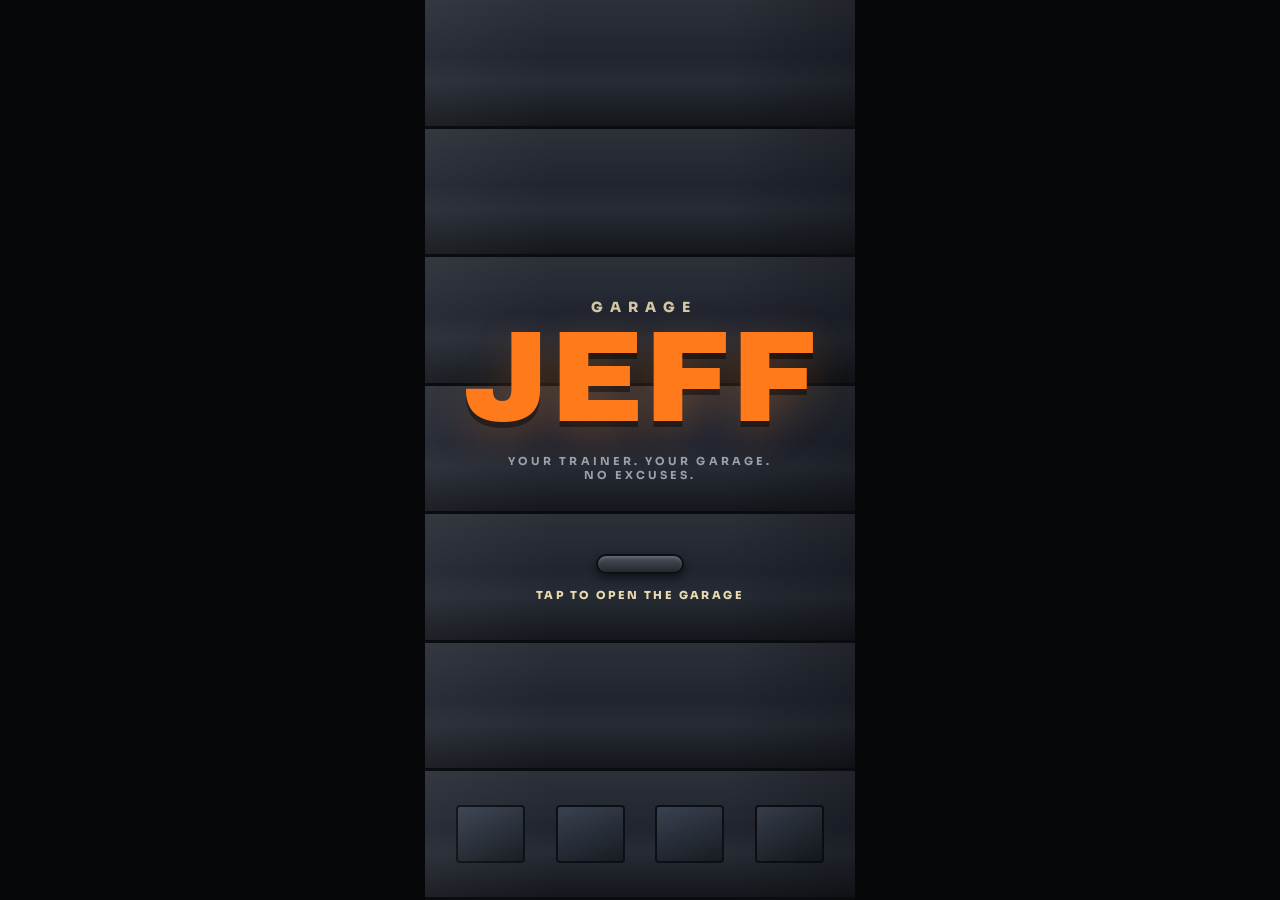
<file: index.html>
<!DOCTYPE html>
<html lang="en">
<head>
  <meta charset="UTF-8" />
  <meta name="viewport" content="width=device-width, initial-scale=1.0, viewport-fit=cover, user-scalable=no" />
  <meta name="theme-color" content="#0c0e11" />
  <meta name="apple-mobile-web-app-capable" content="yes" />
  <meta name="apple-mobile-web-app-status-bar-style" content="black-translucent" />
  <title>GARAGE JEFF — Your trainer. Your garage. No excuses.</title>
  <meta name="description" content="Train with Jeff: the sarcastic personal trainer who lives in your garage gym." />
  <link rel="icon" href="data:image/svg+xml,%3Csvg xmlns='http://www.w3.org/2000/svg' viewBox='0 0 100 100'%3E%3Ccircle cx='50' cy='50' r='48' fill='%230c0e11'/%3E%3Cpath d='M22 46 q-2 -26 28 -26 q30 0 28 26 l-56 0z' fill='%23d33a2f'/%3E%3Cpath d='M26 50 q24 -8 48 0 l0 14 q0 22 -24 22 q-24 0 -24 -22z' fill='%23eec39a'/%3E%3Cpath d='M28 62 q-2 26 22 26 q24 0 22 -26 q-8 10 -22 10 q-14 0 -22 -10z' fill='%235b4330'/%3E%3C/svg%3E" />
  <link rel="preconnect" href="https://fonts.googleapis.com" />
  <link rel="preconnect" href="https://fonts.gstatic.com" crossorigin />
  <link href="https://fonts.googleapis.com/css2?family=Archivo+Black&family=Sora:wght@400;600;700;800&display=swap" rel="stylesheet" />
  <style>
/* ============================================================
   GARAGE JEFF — design system
   Dark garage, PRx orange, cream "STRIVE" lettering, turf green.
   Mobile-first. Premium. Slightly unhinged.
   ============================================================ */

:root {
  --bg: #0c0e11;
  --wall: #16181d;
  --wall-lo: #101216;
  --card: #1a1d23;
  --card-hi: #22262e;
  --line: #2c313a;
  --ink: #f2f0ea;
  --ink-dim: #9aa1ac;
  --orange: #ff7a1a;
  --orange-hi: #ffa050;
  --cream: #e8d9b0;
  --turf: #3d6b35;
  --red: #d33a2f;
  --green: #3ecf6e;
  --blue: #4da3ff;
  --purple: #9d6bff;
  --radius: 20px;
  --shadow: 0 10px 30px rgba(0,0,0,.45);
  --font-display: "Archivo Black", system-ui, sans-serif;
  --font-body: "Sora", system-ui, -apple-system, sans-serif;
}

* { margin: 0; padding: 0; box-sizing: border-box; -webkit-tap-highlight-color: transparent; }

html, body { height: 100%; }
body {
  background: var(--bg);
  color: var(--ink);
  font-family: var(--font-body);
  overflow: hidden;
  overscroll-behavior: none;
  user-select: none;
  -webkit-user-select: none;
}

button { font-family: inherit; color: inherit; background: none; border: none; cursor: pointer; }
input { font-family: inherit; }

/* ============================================================
   GARAGE DOOR INTRO
   ============================================================ */
.garage-door {
  position: fixed; inset: 0; z-index: 100;
  transition: transform 1.15s cubic-bezier(.7, 0, .3, 1.04);
  will-change: transform;
}
.garage-door.open { transform: translateY(-104%); }
.garage-door.gone { display: none; }

.door-panels {
  position: absolute; inset: 0;
  display: flex; flex-direction: column;
}
.door-slat {
  flex: 1;
  background: linear-gradient(180deg, #2c3038 0%, #212530 45%, #262b34 65%, #14171c 100%);
  border-bottom: 3px solid #0a0c0f;
  position: relative;
}
.door-slat::after {
  content: ""; position: absolute; inset: 0;
  background: linear-gradient(90deg, rgba(255,255,255,.04), transparent 30%, transparent 70%, rgba(0,0,0,.25));
}
.door-slat.windows { display: flex; align-items: center; justify-content: space-evenly; }
.door-slat.windows i {
  width: 16%; height: 46%;
  background: linear-gradient(160deg, #3a4250, #171b22);
  border-radius: 4px;
  border: 2px solid #0c0f13;
}

.door-front {
  position: absolute; inset: 0;
  display: flex; flex-direction: column; align-items: center; justify-content: center;
  gap: 8vh; padding: 24px;
}
.door-logo { text-align: center; animation: doorLogoIn .8s cubic-bezier(.2,1.4,.4,1) both .2s; }
.door-logo-top {
  display: block; font-family: var(--font-body); font-weight: 800;
  letter-spacing: .5em; margin-left: .5em; font-size: 14px; color: var(--cream);
  opacity: .9;
}
.door-logo-main {
  display: block; font-family: var(--font-display);
  font-size: clamp(72px, 24vw, 130px); line-height: .95;
  color: var(--orange);
  text-shadow: 0 6px 0 rgba(0,0,0,.4), 0 14px 40px rgba(255,122,26,.25);
}
.door-logo-sub {
  display: block; margin-top: 14px; font-size: 11px; font-weight: 700;
  letter-spacing: .28em; color: var(--ink-dim);
}
@keyframes doorLogoIn { from { opacity: 0; transform: translateY(18px) scale(.96); } }

.door-handle-btn {
  display: flex; flex-direction: column; align-items: center; gap: 14px;
  animation: handlePulse 1.8s ease-in-out infinite;
}
.door-handle {
  width: 88px; height: 20px; border-radius: 12px;
  background: linear-gradient(180deg, #4c525c, #24272d);
  border: 2px solid #0d0f12;
  box-shadow: 0 4px 10px rgba(0,0,0,.5), inset 0 2px 3px rgba(255,255,255,.15);
}
.door-handle-label {
  font-size: 11px; font-weight: 800; letter-spacing: .22em; color: var(--cream);
}
@keyframes handlePulse {
  0%, 100% { transform: translateY(0); }
  50% { transform: translateY(-6px); }
}

/* ============================================================
   THE GARAGE SCENE (persistent backdrop)
   ============================================================ */
.scene {
  position: fixed; inset: 0; z-index: 0; pointer-events: none;
  display: flex; flex-direction: column;
}
.wall {
  flex: 1; position: relative;
  background:
    radial-gradient(120% 90% at 50% 0%, rgba(255,255,255,.045), transparent 55%),
    linear-gradient(180deg, var(--wall) 0%, var(--wall-lo) 100%);
}
.wall::after { /* subtle panel lines */
  content: ""; position: absolute; inset: 0;
  background: repeating-linear-gradient(90deg, transparent 0 23%, rgba(0,0,0,.16) 23% 23.6%);
  opacity: .5;
}
.wall-sign {
  position: absolute; top: max(13%, env(safe-area-inset-top, 0px) + 84px); left: 0; right: 0;
  text-align: center;
  font-family: var(--font-display);
  font-size: clamp(26px, 8vw, 44px);
  letter-spacing: .18em;
  color: var(--cream);
  opacity: .32;
  text-shadow: 0 2px 0 rgba(0,0,0,.5);
}

/* fold-out rack — flat against wall by default, folds out in workout mode */
.rack {
  position: absolute; right: 6%; top: 22%; width: 90px; height: 52%;
  transform-origin: right center;
  transform: perspective(700px) rotateY(0deg);
  transition: transform 1s cubic-bezier(.6, 0, .2, 1.15);
  opacity: .85;
}
body.in-workout .rack { transform: perspective(700px) rotateY(-24deg) translateX(-12px); opacity: 1; }
.rack-upright {
  position: absolute; top: 0; bottom: 0; width: 14px; border-radius: 4px;
  background: linear-gradient(90deg, #c65f12, var(--orange) 45%, #b95a10);
  box-shadow: 0 4px 14px rgba(0,0,0,.5);
}
.rack-upright.left { left: 4px; }
.rack-upright.right { right: 4px; }
.rack-upright::after { /* the hole pattern */
  content: ""; position: absolute; inset: 6px 4.5px;
  background: repeating-linear-gradient(180deg, rgba(20,10,0,.55) 0 5px, transparent 5px 16px);
  border-radius: 3px;
}
.rack-crossbar {
  position: absolute; left: 0; right: 0; top: 12%; height: 8px; border-radius: 4px;
  background: #23262c; box-shadow: 0 3px 8px rgba(0,0,0,.5);
}
.rack-pullup-bar {
  position: absolute; left: -16px; right: -16px; top: 6%; height: 9px; border-radius: 5px;
  background: linear-gradient(180deg, #3a3f47, #17191d);
}
.rack-hooks i {
  position: absolute; width: 20px; height: 9px; background: #17191d; border-radius: 2px;
}
.rack-hooks i:first-child { left: -3px; top: 48%; }
.rack-hooks i:last-child { right: -3px; top: 48%; }

.wall-gear { position: absolute; left: 7%; top: 30%; opacity: .8; }
.med-ball {
  width: 44px; height: 44px; border-radius: 50%;
  background: radial-gradient(circle at 34% 30%, #3a3f47, #14161a 70%);
  box-shadow: 0 4px 10px rgba(0,0,0,.5);
}
.bands { margin-top: 20px; display: flex; gap: 7px; padding-left: 8px; }
.bands i { width: 5px; height: 74px; border-radius: 3px; display: block; }
.bands .b1 { background: #b23; height: 66px; }
.bands .b2 { background: #35c; height: 78px; }
.bands .b3 { background: #2a4; height: 58px; }

.plyo-box {
  position: absolute; left: 5%; bottom: -6px; width: 84px; height: 72px;
  background: linear-gradient(180deg, #cdb287, #b09468);
  border-radius: 6px; box-shadow: 0 8px 18px rgba(0,0,0,.45);
  display: flex; align-items: flex-end; justify-content: flex-end;
  padding: 6px 8px; font-family: var(--font-display); font-size: 13px; color: rgba(60,40,15,.55);
  opacity: .9;
}
.plate-tree { position: absolute; right: 22%; bottom: -4px; display: flex; align-items: flex-end; gap: 5px; opacity: .9; }
.plate-tree i { display: block; border-radius: 50%; background: radial-gradient(circle at 35% 30%, #33373e, #101216 72%); box-shadow: 0 6px 14px rgba(0,0,0,.5); }
.plate-tree .pt-45 { width: 58px; height: 58px; }
.plate-tree .pt-25 { width: 44px; height: 44px; }
.plate-tree .pt-10 { width: 32px; height: 32px; }

.turf {
  height: 34px;
  background: linear-gradient(180deg, #487a3e, var(--turf));
  box-shadow: inset 0 6px 12px rgba(0,0,0,.35);
}
.floor {
  height: 16vh;
  background: linear-gradient(180deg, #17191d, #0b0d10);
}

/* ============================================================
   APP LAYER & SCREENS
   ============================================================ */
.app { position: fixed; inset: 0; z-index: 1; }

.screen {
  position: absolute; inset: 0; display: none; flex-direction: column;
  padding: max(16px, env(safe-area-inset-top, 0px)) 18px calc(18px + env(safe-area-inset-bottom, 0px));
  overflow-y: auto; overflow-x: hidden;
  -webkit-overflow-scrolling: touch;
}
.screen.active { display: flex; animation: screenIn .42s cubic-bezier(.2, 1.2, .4, 1) both; }
/* list screens sit on a scrim so the garage doesn't fight the content */
#screen-programs, #screen-history, #screen-summary {
  background: rgba(9, 11, 14, .9);
  backdrop-filter: blur(5px);
  -webkit-backdrop-filter: blur(5px);
}
@keyframes screenIn { from { opacity: 0; transform: translateY(16px); } }

/* ---------- shared bits ---------- */
.screen-header { display: flex; align-items: center; gap: 12px; padding: 6px 0 4px; }
.screen-header h2 { font-family: var(--font-display); font-size: 24px; letter-spacing: .02em; }
.back-btn {
  width: 42px; height: 42px; border-radius: 14px; font-size: 19px;
  background: var(--card); border: 1px solid var(--line);
  display: grid; place-items: center; flex: none;
  transition: transform .15s;
}
.back-btn:active { transform: scale(.92); }

.btn-primary {
  display: block; width: 100%; padding: 17px 20px; border-radius: 16px;
  background: linear-gradient(180deg, var(--orange-hi), var(--orange));
  color: #1a0d00; font-weight: 800; font-size: 16px; letter-spacing: .06em;
  box-shadow: 0 6px 0 #a34c05, 0 14px 30px rgba(255,122,26,.28);
  transition: transform .12s, box-shadow .12s;
}
.btn-primary:active { transform: translateY(4px); box-shadow: 0 2px 0 #a34c05, 0 8px 18px rgba(255,122,26,.2); }

.btn-ghost {
  display: block; width: 100%; padding: 14px; margin-top: 12px; border-radius: 14px;
  color: var(--ink-dim); font-weight: 700; font-size: 14px;
  border: 1.5px dashed var(--line);
  transition: color .2s, border-color .2s;
}
.btn-ghost:active { color: var(--cream); border-color: var(--cream); }

.chip-btn {
  padding: 9px 14px; border-radius: 999px; background: var(--card);
  border: 1px solid var(--line); font-weight: 700; font-size: 14px;
  transition: transform .15s;
}
.chip-btn:active { transform: scale(.93); }

/* ============================================================
   JEFF & SPEECH
   ============================================================ */
.jeff-wrap {
  width: min(42vw, 188px); display: block; position: relative;
  filter: drop-shadow(0 16px 22px rgba(0,0,0,.5));
  animation: jeffIdle 3.4s ease-in-out infinite;
  transition: transform .18s cubic-bezier(.3,1.6,.5,1);
}
.jeff-wrap:active { transform: scale(.96) rotate(-1.5deg); }
.jeff-wrap.small { width: 84px; animation-duration: 3s; }
.jeff-wrap.bounce { animation: jeffBounce .55s cubic-bezier(.3,1.8,.4,1); }
@keyframes jeffIdle {
  0%, 100% { transform: translateY(0); }
  50% { transform: translateY(-7px); }
}
@keyframes jeffBounce {
  0% { transform: translateY(0) scale(1); }
  35% { transform: translateY(-14px) scale(1.04); }
  70% { transform: translateY(2px) scale(.99); }
  100% { transform: translateY(0) scale(1); }
}
.jeff-svg { width: 100%; height: auto; display: block; }
.j-mouth { fill: none; stroke: #1c1109; stroke-width: 4.2; stroke-linecap: round; }
.j-mouth-open { fill: #7e352a; stroke: #1c1109; stroke-width: 2.6; }
.j-brow { fill: none; stroke: #4a3625; stroke-width: 5; stroke-linecap: round; }
.j-lid { fill: none; stroke: #7c5b3c; stroke-width: 3; stroke-linecap: round; }
.j-eye-white { fill: #fff; }
.j-pupil { fill: #2e6f8e; }

.jeff-stage {
  position: relative; display: flex; flex-direction: column; align-items: center;
  padding-top: clamp(28px, 7vh, 92px);
  /* never let flexbox shrink this below its content — otherwise a long
     speech bubble spills downward and the stat cards paint over it */
  flex-shrink: 0;
}
.jeff-stage.small { padding-top: 32px; flex-shrink: 0; }

/* speech bubble */
.bubble {
  background: #f7f3ea; color: #1c1a16;
  border-radius: 18px; padding: 13px 16px;
  font-size: 15px; font-weight: 600; line-height: 1.42;
  box-shadow: var(--shadow);
  position: relative;
  max-width: 340px;
  min-height: 46px;
  display: flex; align-items: center;
}
.bubble:empty { opacity: 0; }
.bubble.pop { animation: bubblePop .35s cubic-bezier(.2,1.6,.4,1) both; }
@keyframes bubblePop { from { opacity: 0; transform: scale(.85) translateY(8px); } }

.bubble-home {
  margin-top: 14px; width: calc(100% - 8px);
}
.bubble-home::before {
  content: ""; position: absolute; top: -9px; left: 50%; margin-left: -8px;
  border: 9px solid transparent; border-bottom-color: #f7f3ea; border-top: 0;
}

.jeff-corner {
  display: flex; align-items: flex-start; gap: 10px; padding: 10px 0 4px;
  min-height: 118px;
}
.bubble-corner { flex: 1; margin-top: 8px; font-size: 14px; padding: 11px 14px; }
.bubble-corner::before {
  content: ""; position: absolute; left: -8px; top: 20px;
  border: 8px solid transparent; border-right-color: #f7f3ea; border-left: 0;
}

.typing { display: inline-flex; gap: 5px; padding: 4px 2px; }
.typing i {
  width: 7px; height: 7px; border-radius: 50%; background: #9a8f7a;
  animation: typingDot 1s ease-in-out infinite;
}
.typing i:nth-child(2) { animation-delay: .15s; }
.typing i:nth-child(3) { animation-delay: .3s; }
@keyframes typingDot { 0%, 60%, 100% { transform: translateY(0); opacity: .5; } 30% { transform: translateY(-5px); opacity: 1; } }

/* ============================================================
   HOME
   ============================================================ */
.home-top { display: flex; align-items: center; justify-content: space-between; padding-top: 4px; }
.brand { font-family: var(--font-display); font-size: 19px; letter-spacing: .04em; color: var(--cream); }
.brand span { color: var(--orange); }

.home-panel { margin-top: auto; padding-top: 16px; }

.streak-row { display: flex; gap: 12px; margin-bottom: 12px; }
.streak-card {
  flex: 1; background: rgba(26,29,35,.88); backdrop-filter: blur(6px);
  border: 1px solid var(--line); border-radius: var(--radius);
  padding: 14px 16px; display: flex; align-items: center; gap: 12px;
}
.streak-num { font-family: var(--font-display); font-size: 30px; color: var(--orange); }
.streak-label { font-size: 10.5px; font-weight: 700; letter-spacing: .06em; color: var(--ink-dim); text-transform: uppercase; line-height: 1.45; }

.today-card {
  background: rgba(26,29,35,.92); backdrop-filter: blur(6px);
  border: 1px solid var(--line); border-radius: var(--radius);
  padding: 18px; box-shadow: var(--shadow);
}
.today-eyebrow { font-size: 10px; font-weight: 800; letter-spacing: .24em; color: var(--orange); margin-bottom: 6px; }
.today-title { font-family: var(--font-display); font-size: 30px; line-height: 1.05; }
.today-sub { color: var(--ink-dim); font-size: 13.5px; font-weight: 600; margin: 5px 0 16px; }

/* ============================================================
   ONBOARDING
   ============================================================ */
.onboard-wrap { margin: auto 0; display: flex; flex-direction: column; gap: 18px; }
.onboard-form { display: flex; gap: 10px; animation: screenIn .4s both; }
#name-input {
  flex: 1; padding: 15px 16px; border-radius: 14px; font-size: 16px; font-weight: 700;
  background: var(--card); color: var(--ink); border: 1.5px solid var(--line);
  outline: none;
}
#name-input:focus { border-color: var(--orange); }
.onboard-form .btn-primary { width: auto; padding: 15px 18px; font-size: 14px; }

/* ============================================================
   PROGRAM PICKER
   ============================================================ */
.whiteboard-note {
  font-size: 11.5px; color: var(--ink-dim); text-align: center;
  font-style: italic; margin: 4px 0 14px; letter-spacing: .04em;
}
.program-list { display: flex; flex-direction: column; gap: 14px; padding-bottom: 20px; }
.program-card {
  text-align: left; background: rgba(26,29,35,.94); border: 1px solid var(--line);
  border-radius: var(--radius); padding: 18px; position: relative; overflow: hidden;
  box-shadow: var(--shadow);
  transition: transform .15s;
}
.program-card:active { transform: scale(.97); }
.program-card::before {
  content: ""; position: absolute; left: 0; top: 0; bottom: 0; width: 5px;
  background: var(--pc, var(--orange));
}
.program-title { font-family: var(--font-display); font-size: 22px; }
.program-sub { color: var(--ink-dim); font-size: 13px; font-weight: 600; margin-top: 3px; }
.program-tagline { color: var(--cream); font-size: 12.5px; font-style: italic; margin-top: 9px; opacity: .85; }
.program-meta { display: flex; gap: 7px; margin-top: 12px; flex-wrap: wrap; }
.program-meta span {
  font-size: 10.5px; font-weight: 700; letter-spacing: .04em; color: var(--ink-dim);
  background: var(--card-hi); padding: 5px 10px; border-radius: 999px;
}

/* ============================================================
   WORKOUT SCREEN
   ============================================================ */
.workout-top { display: flex; align-items: center; gap: 12px; padding: 4px 0 2px; }
.workout-progress { flex: 1; }
.workout-title-sm { font-weight: 800; font-size: 13px; letter-spacing: .08em; text-transform: uppercase; color: var(--cream); }
.progress-track { height: 7px; border-radius: 4px; background: var(--card-hi); margin-top: 6px; overflow: hidden; }
.progress-fill {
  height: 100%; width: 0%; border-radius: 4px;
  background: linear-gradient(90deg, var(--orange), var(--orange-hi));
  transition: width .5s cubic-bezier(.3, 1, .4, 1);
}
.workout-clock { font-weight: 800; font-size: 14px; color: var(--ink-dim); font-variant-numeric: tabular-nums; min-width: 44px; text-align: right; }

.work-card {
  margin-top: auto;
  background: rgba(26,29,35,.94); backdrop-filter: blur(8px);
  border: 1px solid var(--line); border-radius: 24px;
  padding: 20px; box-shadow: var(--shadow);
  animation: cardIn .4s cubic-bezier(.2, 1.2, .4, 1) both;
}
@keyframes cardIn { from { opacity: 0; transform: translateY(26px) scale(.97); } }

.wc-eyebrow { font-size: 10px; font-weight: 800; letter-spacing: .22em; color: var(--orange); margin-bottom: 5px; }
.wc-title { font-family: var(--font-display); font-size: 27px; line-height: 1.05; }
.wc-gear { font-size: 12px; color: var(--ink-dim); font-weight: 600; margin-top: 4px; }

.set-dots { display: flex; gap: 8px; margin: 14px 0 4px; }
.set-dot {
  width: 30px; height: 30px; border-radius: 50%;
  border: 2.5px solid var(--line); display: grid; place-items: center;
  font-size: 11.5px; font-weight: 800; color: var(--ink-dim);
  transition: all .3s cubic-bezier(.3,1.5,.5,1);
}
.set-dot.done { background: var(--orange); border-color: var(--orange); color: #1a0d00; transform: scale(1.05); }
.set-dot.current { border-color: var(--cream); color: var(--cream); animation: dotPulse 1.4s ease-in-out infinite; }
@keyframes dotPulse { 0%,100% { box-shadow: 0 0 0 0 rgba(232,217,176,.35); } 50% { box-shadow: 0 0 0 7px rgba(232,217,176,0); } }

.target-row { display: flex; align-items: baseline; gap: 8px; margin: 10px 0 2px; }
.target-big { font-family: var(--font-display); font-size: 46px; color: var(--ink); }
.target-unit { font-size: 14px; font-weight: 700; color: var(--ink-dim); }

/* ---------- plate loader ---------- */
.barbell-viz { margin: 14px 0 6px; }
.barbell-svg { width: 100%; height: 74px; display: block; }
.bb-weight-label {
  text-align: center; font-family: var(--font-display); font-size: 24px; color: var(--cream);
  margin-top: 2px;
}
.bb-weight-label small { font-family: var(--font-body); font-size: 12px; font-weight: 700; color: var(--ink-dim); }
.plate-picker { display: flex; gap: 9px; justify-content: center; margin: 12px 0 4px; }
.plate-chip {
  width: 52px; height: 52px; border-radius: 50%;
  display: grid; place-items: center;
  font-weight: 800; font-size: 13.5px;
  border: 3px solid rgba(255,255,255,.14);
  color: #fff; text-shadow: 0 1px 2px rgba(0,0,0,.6);
  transition: transform .14s cubic-bezier(.3,1.6,.5,1);
  box-shadow: 0 4px 10px rgba(0,0,0,.4);
}
.plate-chip:active { transform: scale(.86); }
.plate-chip[data-plate="45"]  { background: radial-gradient(circle at 32% 28%, #35393f, #101215 75%); }
.plate-chip[data-plate="25"]  { background: radial-gradient(circle at 32% 28%, #2f6a44, #143020 75%); }
.plate-chip[data-plate="10"]  { background: radial-gradient(circle at 32% 28%, #6a5a2f, #302614 75%); }
.plate-chip[data-plate="5"]   { background: radial-gradient(circle at 32% 28%, #2f4d6a, #14202e 75%); }
.plate-chip.strip { background: var(--card-hi); color: var(--ink-dim); font-size: 11px; border-style: dashed; }
.plate-hint { text-align: center; font-size: 10.5px; color: var(--ink-dim); font-weight: 600; letter-spacing: .04em; margin-bottom: 6px; }

/* ---------- rep stepper ---------- */
.rep-stepper { display: flex; align-items: center; justify-content: center; gap: 18px; margin: 12px 0; }
.rep-btn {
  width: 58px; height: 58px; border-radius: 50%; font-size: 26px; font-weight: 800;
  background: var(--card-hi); border: 1.5px solid var(--line);
  transition: transform .13s cubic-bezier(.3,1.6,.5,1);
}
.rep-btn:active { transform: scale(.85); background: var(--line); }
.rep-value { font-family: var(--font-display); font-size: 52px; min-width: 92px; text-align: center; }
.rep-value.bump { animation: repBump .3s cubic-bezier(.3,1.8,.4,1); }
@keyframes repBump { 40% { transform: scale(1.22); color: var(--orange); } }

.btn-log {
  margin-top: 8px;
}

/* ---------- timers (warmup / timed / rest) ---------- */
.timer-wrap { display: flex; flex-direction: column; align-items: center; padding: 6px 0 2px; }
.timer-ring { width: 168px; height: 168px; position: relative; }
.timer-ring svg { width: 100%; height: 100%; transform: rotate(-90deg); }
.timer-ring .ring-bg { fill: none; stroke: var(--card-hi); stroke-width: 10; }
.timer-ring .ring-fg {
  fill: none; stroke: var(--orange); stroke-width: 10; stroke-linecap: round;
  transition: stroke-dashoffset 1s linear, stroke .4s;
}
.timer-ring.rest .ring-fg { stroke: var(--blue); }
.timer-num {
  position: absolute; inset: 0; display: grid; place-items: center;
  font-family: var(--font-display); font-size: 44px; font-variant-numeric: tabular-nums;
}
.timer-label { margin-top: 10px; font-size: 12px; font-weight: 800; letter-spacing: .2em; color: var(--ink-dim); }
.timer-actions { display: flex; gap: 10px; margin-top: 16px; width: 100%; }
.timer-actions .btn-secondary {
  flex: 1; padding: 14px; border-radius: 14px; font-weight: 800; font-size: 13.5px;
  background: var(--card-hi); border: 1px solid var(--line);
  transition: transform .13s;
}
.timer-actions .btn-secondary:active { transform: scale(.95); }
.timer-actions .btn-secondary.accent { background: linear-gradient(180deg, var(--orange-hi), var(--orange)); color: #1a0d00; border: none; }

.up-next { margin-top: 14px; text-align: center; font-size: 12.5px; color: var(--ink-dim); font-weight: 600; }
.up-next b { color: var(--cream); }

/* ============================================================
   REPORT CARD
   ============================================================ */
.report-card {
  margin: auto 0; background: #f4efe3; color: #221d14;
  border-radius: 22px; padding: 24px 22px 20px;
  box-shadow: 0 24px 60px rgba(0,0,0,.6);
  position: relative;
  background-image: repeating-linear-gradient(0deg, transparent 0 27px, rgba(60,40,10,.07) 27px 28px);
}
.report-head { text-align: left; padding-right: 84px; }
.report-eyebrow { font-size: 10px; font-weight: 800; letter-spacing: .26em; color: #8a7a55; }
.report-title { font-family: var(--font-display); font-size: 30px; margin-top: 6px; }
.report-date { font-size: 12px; font-weight: 700; color: #8a7a55; margin-top: 2px; }

.grade-stamp {
  position: absolute; top: 16px; right: 16px;
  width: 74px; height: 74px; border-radius: 50%;
  border: 4px solid var(--red); color: var(--red);
  display: grid; place-items: center;
  font-family: var(--font-display); font-size: 34px;
  transform: rotate(12deg) scale(0);
  animation: stampIn .5s cubic-bezier(.3, 1.7, .4, 1) .7s forwards;
  background: rgba(211,58,47,.06);
}
@keyframes stampIn { to { transform: rotate(12deg) scale(1); } }

.report-stats { display: grid; grid-template-columns: 1fr 1fr; gap: 9px; margin: 20px 0 14px; }
.rs-item { background: rgba(60,40,10,.06); border-radius: 12px; padding: 10px 12px; }
.rs-num { font-family: var(--font-display); font-size: 21px; }
.rs-label { font-size: 10px; font-weight: 800; letter-spacing: .1em; color: #8a7a55; text-transform: uppercase; margin-top: 2px; }

.report-remark {
  font-size: 14.5px; font-weight: 600; line-height: 1.5; font-style: italic;
  border-left: 3px solid var(--orange); padding-left: 12px; margin-bottom: 14px;
}
.report-remark::before { content: "Jeff's remarks: "; font-weight: 800; font-style: normal; color: #8a7a55; font-size: 11px; letter-spacing: .08em; display: block; margin-bottom: 3px; text-transform: uppercase; }

.report-achievements { display: flex; flex-direction: column; gap: 8px; margin-bottom: 16px; }
.report-ach {
  display: flex; gap: 10px; align-items: center;
  background: rgba(255,122,26,.12); border: 1.5px dashed rgba(200,110,20,.4);
  border-radius: 12px; padding: 9px 12px;
  animation: screenIn .4s both;
}
.report-ach .icon { font-size: 22px; }
.report-ach .t { font-weight: 800; font-size: 13.5px; }
.report-ach .d { font-size: 11.5px; color: #6d5f42; font-weight: 600; }

/* ============================================================
   HISTORY
   ============================================================ */
.history-stats { display: flex; gap: 10px; margin: 10px 0; }
.hs-card {
  flex: 1; background: rgba(26,29,35,.92); border: 1px solid var(--line);
  border-radius: 16px; padding: 12px 14px; text-align: center;
}
.hs-num { font-family: var(--font-display); font-size: 22px; color: var(--orange); }
.hs-label { font-size: 9.5px; font-weight: 800; letter-spacing: .08em; color: var(--ink-dim); text-transform: uppercase; margin-top: 3px; }
.history-remark { font-size: 12.5px; color: var(--cream); font-style: italic; text-align: center; margin: 2px 0 14px; opacity: .8; }

.history-list { display: flex; flex-direction: column; gap: 10px; padding-bottom: 8px; }
.history-item {
  background: rgba(26,29,35,.92); border: 1px solid var(--line);
  border-radius: 16px; padding: 14px 16px;
  display: flex; align-items: center; gap: 14px;
}
.hi-grade {
  width: 46px; height: 46px; border-radius: 50%; flex: none;
  border: 3px solid var(--orange); color: var(--orange);
  display: grid; place-items: center;
  font-family: var(--font-display); font-size: 20px;
  transform: rotate(8deg);
}
.hi-body { flex: 1; min-width: 0; }
.hi-title { font-weight: 800; font-size: 15px; }
.hi-meta { font-size: 11.5px; color: var(--ink-dim); font-weight: 600; margin-top: 2px; }
.hi-remark { font-size: 12px; color: var(--cream); font-style: italic; margin-top: 5px; opacity: .8; line-height: 1.4; }
.history-empty { text-align: center; color: var(--ink-dim); font-size: 13.5px; padding: 26px 12px; font-weight: 600; }

.trophy-title { font-family: var(--font-display); font-size: 17px; margin: 16px 0 10px; color: var(--cream); }
.trophy-list { display: grid; grid-template-columns: 1fr 1fr; gap: 9px; padding-bottom: 30px; }
.trophy {
  background: rgba(26,29,35,.92); border: 1px solid var(--line); border-radius: 14px;
  padding: 11px 12px; display: flex; gap: 9px; align-items: flex-start;
}
.trophy.locked { opacity: .38; filter: grayscale(1); }
.trophy .icon { font-size: 20px; }
.trophy .t { font-weight: 800; font-size: 12px; line-height: 1.25; }
.trophy .d { font-size: 10px; color: var(--ink-dim); font-weight: 600; margin-top: 3px; line-height: 1.35; }

/* ============================================================
   TOASTS & CHALK
   ============================================================ */
.toast-layer {
  position: fixed; top: max(14px, env(safe-area-inset-top, 0px)); left: 0; right: 0; z-index: 60;
  display: flex; flex-direction: column; align-items: center; gap: 8px;
  pointer-events: none; padding: 0 18px;
}
.toast {
  background: #f7f3ea; color: #1c1a16; border-radius: 14px;
  padding: 11px 16px; font-weight: 700; font-size: 13.5px;
  box-shadow: var(--shadow); display: flex; gap: 9px; align-items: center;
  animation: toastIn .45s cubic-bezier(.3,1.5,.4,1) both, toastOut .4s ease-in forwards var(--ttl, 3.4s);
  max-width: 100%;
}
.toast .icon { font-size: 19px; }
.toast small { display: block; font-size: 11px; color: #6d6146; font-weight: 600; }
@keyframes toastIn { from { opacity: 0; transform: translateY(-18px) scale(.9); } }
@keyframes toastOut { to { opacity: 0; transform: translateY(-14px) scale(.94); } }

.chalk { position: fixed; inset: 0; z-index: 55; pointer-events: none; }

/* PR flash */
.pr-flash {
  position: fixed; inset: 0; z-index: 54; pointer-events: none;
  display: grid; place-items: center;
  background: radial-gradient(circle, rgba(255,122,26,.18), transparent 65%);
  animation: prFlashBg .9s ease-out forwards;
}
.pr-flash span {
  font-family: var(--font-display); font-size: clamp(52px, 18vw, 96px);
  color: var(--orange); text-shadow: 0 8px 30px rgba(255,122,26,.5);
  transform: rotate(-7deg);
  animation: prFlashTxt 1s cubic-bezier(.2,1.6,.3,1) forwards;
}
@keyframes prFlashBg { 0% { opacity: 0; } 20% { opacity: 1; } 100% { opacity: 0; } }
@keyframes prFlashTxt {
  0% { opacity: 0; transform: rotate(-7deg) scale(.4); }
  25% { opacity: 1; transform: rotate(-7deg) scale(1.12); }
  45% { transform: rotate(-7deg) scale(1); }
  80% { opacity: 1; }
  100% { opacity: 0; transform: rotate(-7deg) scale(1.05) translateY(-16px); }
}

/* quit confirm sheet */
.sheet-backdrop {
  position: fixed; inset: 0; z-index: 70; background: rgba(0,0,0,.55);
  display: grid; place-items: end center; padding: 18px;
  animation: fadeIn .25s both;
}
@keyframes fadeIn { from { opacity: 0; } }
.sheet {
  background: var(--card); border: 1px solid var(--line); border-radius: 22px;
  padding: 20px; width: 100%; max-width: 420px;
  animation: cardIn .35s cubic-bezier(.2,1.3,.4,1) both;
  margin-bottom: env(safe-area-inset-bottom, 0px);
}
.sheet p { font-size: 15px; font-weight: 600; line-height: 1.45; margin-bottom: 16px; }
.sheet .row { display: flex; gap: 10px; }
.sheet .row button {
  flex: 1; padding: 14px; border-radius: 14px; font-weight: 800; font-size: 14px;
}
.sheet .stay { background: linear-gradient(180deg, var(--orange-hi), var(--orange)); color: #1a0d00; }
.sheet .leave { background: var(--card-hi); border: 1px solid var(--line); color: var(--ink-dim); }

/* larger screens: keep it phone-shaped, like a good mobile app demo */
@media (min-width: 560px) {
  .app, .toast-layer { max-width: 430px; left: 50%; transform: translateX(-50%); }
  .scene { max-width: 430px; left: 50%; margin-left: -215px; border-left: 1px solid #000; border-right: 1px solid #000; }
  .garage-door { max-width: 430px; left: 50%; margin-left: -215px; }
  body { background: #060708; }
}

</style>
  <meta name="build" content="2026-07-04T04:06:59.620Z" />
</head>
<body>

  <!-- ================= GARAGE DOOR (intro) ================= -->
  <div id="garage-door" class="garage-door">
    <div class="door-panels">
      <div class="door-slat"></div><div class="door-slat"></div><div class="door-slat"></div>
      <div class="door-slat"></div><div class="door-slat"></div><div class="door-slat"></div>
      <div class="door-slat windows"><i></i><i></i><i></i><i></i></div>
    </div>
    <div class="door-front">
      <div class="door-logo">
        <span class="door-logo-top">GARAGE</span>
        <span class="door-logo-main">JEFF</span>
        <span class="door-logo-sub">YOUR TRAINER. YOUR GARAGE. NO&nbsp;EXCUSES.</span>
      </div>
      <button id="door-open-btn" class="door-handle-btn">
        <span class="door-handle"></span>
        <span class="door-handle-label">TAP TO OPEN THE GARAGE</span>
      </button>
    </div>
  </div>

  <!-- ================= THE GARAGE (persistent scene) ================= -->
  <div id="scene" class="scene">
    <div class="wall">
      <div class="wall-sign" id="wall-sign">S T R I V E</div>
      <!-- fold-out rack, PRx style: folds flat, swings out for workouts -->
      <div class="rack" id="rack">
        <div class="rack-upright left"></div>
        <div class="rack-upright right"></div>
        <div class="rack-crossbar"></div>
        <div class="rack-pullup-bar"></div>
        <div class="rack-hooks"><i></i><i></i></div>
      </div>
      <div class="wall-gear">
        <div class="med-ball" title="20lb med ball"></div>
        <div class="bands"><i class="b1"></i><i class="b2"></i><i class="b3"></i></div>
      </div>
      <div class="plyo-box">24</div>
      <div class="plate-tree"><i class="pt-45"></i><i class="pt-25"></i><i class="pt-10"></i></div>
    </div>
    <div class="turf"></div>
    <div class="floor"></div>
  </div>

  <div id="app" class="app">

    <!-- ================= HOME ================= -->
    <section id="screen-home" class="screen">
      <header class="home-top">
        <div class="brand">GARAGE<span>JEFF</span></div>
        <button id="btn-history" class="chip-btn" aria-label="History">📓 <span id="chip-workouts">0</span></button>
      </header>

      <div class="jeff-stage">
        <button id="jeff-home" class="jeff-wrap" aria-label="Poke Jeff"></button>
        <div id="bubble-home" class="bubble bubble-home"></div>
      </div>

      <div class="home-panel">
        <div class="streak-row">
          <div class="streak-card">
            <div class="streak-num" id="streak-num">0</div>
            <div class="streak-label">days without<br>Jeff texting you</div>
          </div>
          <div class="streak-card">
            <div class="streak-num" id="volume-num">0</div>
            <div class="streak-label" id="volume-label">lbs moved<br>lifetime</div>
          </div>
        </div>

        <div class="today-card" id="today-card">
          <div class="today-eyebrow">JEFF'S PICK FOR TODAY</div>
          <div class="today-title" id="today-title">Rack Day</div>
          <div class="today-sub" id="today-sub">Legs & lower body</div>
          <button id="btn-start-today" class="btn-primary">START SESSION</button>
        </div>

        <button id="btn-choose" class="btn-ghost">Browse the whiteboard →</button>
      </div>
    </section>

    <!-- ================= ONBOARDING ================= -->
    <section id="screen-onboard" class="screen">
      <div class="onboard-wrap">
        <div class="jeff-stage small">
          <div id="jeff-onboard" class="jeff-wrap"></div>
          <div id="bubble-onboard" class="bubble bubble-home"></div>
        </div>
        <div class="onboard-form" id="onboard-form" hidden>
          <input id="name-input" type="text" maxlength="16" placeholder="Your name" autocomplete="off" />
          <button id="btn-name-go" class="btn-primary">THAT'S ME</button>
        </div>
      </div>
    </section>

    <!-- ================= PROGRAM PICKER ================= -->
    <section id="screen-programs" class="screen">
      <header class="screen-header">
        <button class="back-btn" data-back="home">←</button>
        <h2>The Whiteboard</h2>
      </header>
      <p class="whiteboard-note">— programming by Jeff. complaints dept. permanently closed —</p>
      <div id="program-list" class="program-list"></div>
    </section>

    <!-- ================= ACTIVE WORKOUT ================= -->
    <section id="screen-workout" class="screen">
      <header class="workout-top">
        <button id="btn-quit" class="back-btn">✕</button>
        <div class="workout-progress">
          <div class="workout-title-sm" id="wo-title">Rack Day</div>
          <div class="progress-track"><div class="progress-fill" id="wo-progress"></div></div>
        </div>
        <div class="workout-clock" id="wo-clock">0:00</div>
      </header>

      <div class="jeff-corner">
        <button id="jeff-workout" class="jeff-wrap small" aria-label="Poke Jeff"></button>
        <div id="bubble-workout" class="bubble bubble-corner"></div>
      </div>

      <div class="work-card" id="work-card">
        <!-- filled dynamically: warmup / exercise / rest -->
      </div>
    </section>

    <!-- ================= SUMMARY / REPORT CARD ================= -->
    <section id="screen-summary" class="screen">
      <div class="report-card" id="report-card">
        <div class="report-head">
          <div class="report-eyebrow">JEFF'S OFFICIAL REPORT CARD</div>
          <div class="report-title" id="report-title">Rack Day</div>
          <div class="report-date" id="report-date"></div>
        </div>
        <div class="grade-stamp" id="grade-stamp">A</div>
        <div class="report-stats" id="report-stats"></div>
        <div class="report-remark" id="report-remark"></div>
        <div class="report-achievements" id="report-achievements"></div>
        <button id="btn-summary-done" class="btn-primary">BACK TO THE GARAGE</button>
      </div>
    </section>

    <!-- ================= HISTORY ================= -->
    <section id="screen-history" class="screen">
      <header class="screen-header">
        <button class="back-btn" data-back="home">←</button>
        <h2>Jeff's Notebook</h2>
      </header>
      <div class="history-stats" id="history-stats"></div>
      <div class="history-remark" id="history-remark"></div>
      <div id="history-list" class="history-list"></div>
      <h3 class="trophy-title">Trophy Shelf</h3>
      <div id="trophy-list" class="trophy-list"></div>
    </section>

  </div>

  <!-- toast layer for achievements & PRs -->
  <div id="toast-layer" class="toast-layer"></div>
  <!-- chalk confetti canvas -->
  <canvas id="chalk" class="chalk"></canvas>

  <script>
/* build 2026-07-04T04:06:59.620Z */
// ============================================================
// JEFF'S BRAIN — every line Jeff can say, organized by moment.
// Lines are shuffled per-category and never repeat until the
// whole deck has been dealt. {name} is replaced at render time.
// ============================================================

const LINES = {

  // ---------- ONBOARDING ----------
  onboardingHello: [
    "Oh good, you found the garage. That's step one. Most people quit before step one.",
  ],
  onboardingName: [
    "Quick question before we start — what do I call you? Besides 'late'.",
  ],
  onboardingNamed: [
    "{name}. Okay. I've trained worse. Not many, but some.",
    "{name}, huh? Fine. I'll allow it.",
    "{name}. Good name. Let's see if the lifting matches it.",
  ],

  // ---------- GREETINGS ----------
  greetMorning: [
    "Morning, {name}. The sun's up, the rack's up, and against all odds, so are you.",
    "Look who's awake before noon. I'm genuinely a little emotional.",
    "Morning. Coffee's a pre-workout if you believe in yourself hard enough.",
    "Early session? Bold. I respect it. The barbell does not care either way.",
    "You, me, a garage, and the crushing weight of your potential. Good morning.",
    "The early bird gets the gains. The late bird gets my commentary. Choose wisely.",
    "Morning, sunshine. The plates missed you. They told me. We talk.",
  ],
  greetAfternoon: [
    "Afternoon, {name}. Lunch break lift? I love a person who sweats on company time.",
    "Welcome back. The garage smells like ambition and a little bit like tires. Perfect.",
    "Afternoon session. Peak body temperature, peak performance. That's science. Look it up. Or don't, just lift.",
    "Hey {name}. I've been standing in your garage all day. Where were you? Kidding. Mostly.",
    "Good afternoon. The weights have been ready since breakfast. Just saying.",
    "Midday grind. My favorite. Right after the morning grind and the evening grind.",
  ],
  greetEvening: [
    "Evening, {name}. Long day? Great. The bar doesn't want to hear about it either.",
    "You came. After a full day. That's the whole battle, honestly. Now win the other battle too.",
    "Evening session. Dinner tastes better when you've earned it. That's the deal we made.",
    "Welcome to the best part of your day. I'm contractually obligated to say that, but it's also true.",
    "Look at you, choosing the garage over the couch. Character development.",
    "The couch called. I told it you were busy. Don't make me a liar, {name}.",
  ],
  greetLate: [
    "It's late, {name}. The neighbors are asleep. Try to drop the weights quietly. Or don't. I love drama.",
    "A night session? Ominous. Powerful. Slightly concerning. Let's do it.",
    "Most people are in bed. You're in a garage with a barbell. I've never been prouder.",
    "Late night lift. Whatever you're working through, the iron's a good listener.",
  ],
  greetStreak: [
    "That's {streak} days in a row you haven't made me text you. Keep it up.",
    "{streak}-day streak. I'm running out of sarcasm. That's how you know it's working.",
    "{streak} days straight. At this point the barbell recognizes your footsteps.",
    "A {streak}-day streak, {name}. Careful — this is dangerously close to a lifestyle.",
  ],
  greetComeback: [
    "Well, well, well. Look who remembered the garage exists.",
    "{name}! I was about to file a missing person report with the barbell.",
    "You're back. The plates were starting to think it was something they said.",
    "Hey, no lectures. You showed up today. That's the only day I care about.",
    "The rack held your spot. It didn't have a choice, it's bolted to the wall, but still. Sweet gesture.",
  ],
  greetFirstWorkout: [
    "First session, {name}. Rule one: I do the jokes. Rule two: you do the reps. Rule three: there's no rule three, I made this up in your garage.",
  ],

  // ---------- HOME SCREEN POKES (tap Jeff) ----------
  poke: [
    "Yes? The weights are over there. I'm just the talent.",
    "Poking me doesn't burn calories, {name}. I checked.",
    "Careful. I bill by the poke.",
    "What? Do I have chalk in my beard? ...Don't answer that.",
    "I'm not a stress ball. The barbell is a stress ball. A very heavy, very effective stress ball.",
    "You could be warming up right now. Instead, here we are.",
    "That's it, that's the interaction. Riveting stuff. Now go lift.",
    "You keep tapping me like I'm going to dispense a snack. I dispense reps. Reps only.",
    "I've counted every tap. I'm adding them to your burpee total. Kidding. Unless?",
    "Look, I like you too. Now pick up something heavy about it.",
    "My beard is not a good-luck charm. My programming is. Tap the workout button instead.",
    "If you're stalling, it's working. If you're bonding, that's... fine, actually.",
  ],

  // ---------- WORKOUT START ----------
  workoutStart: [
    "Alright {name}, rack's out, excuses are in the trash. Let's work.",
    "Here's the plan. You lift things, I say things, we both leave better people.",
    "Deep breath. Good. That's the last easy thing you'll do for an hour.",
    "Phones on silent, egos at the door. Well — your ego. Mine's load-bearing.",
    "The garage is officially a gym for the next hour. The lawnmower can watch.",
    "Let's make today's you slightly annoyed at yesterday's you.",
    "I already warmed up the sarcasm. Your turn to warm up everything else.",
    "You brought the body, I brought the plan. Somebody's gotta bring the effort — I nominate you.",
  ],

  // ---------- WARM-UP ----------
  warmupStart: [
    "Warm-up first. Cold muscles are just injuries doing a countdown.",
    "We warm up in this garage. This isn't a suggestion, it's the price of admission.",
    "Two minutes of movement now saves two weeks of you walking like a cowboy later.",
    "Warm-up time. Yes, it counts. No, you can't skip it. I can see you thinking about it.",
  ],
  warmupDuring: [
    "There you go. Blood flow. Science's greatest hits.",
    "Loosen up. You move like you slept in a filing cabinet.",
    "Good. Imagine you're a person who stretches regularly. Method acting.",
    "That's it. Shake off the desk posture. All eight hours of it.",
    "Looking warmer already. Or redder. Either way, progress.",
    "Keep it moving. The warm-up is a conversation with your joints. Right now they're skeptical.",
  ],
  warmupDone: [
    "Warm. Loose. Dangerous. Well — two out of three.",
    "Warm-up complete. Your muscles are officially awake and mildly suspicious.",
    "Good. Now the fun part. My definition of fun. You'll adjust.",
    "That's the appetizer. Main course is heavier.",
  ],

  // ---------- EXERCISE INTROS (generic) ----------
  exerciseIntro: [
    "Next up: {exercise}. The bar has been ready for five minutes, for the record.",
    "{exercise}. You know it. It knows you. There's history there.",
    "Time for {exercise}. Approach with confidence. Or at least approach.",
    "{exercise} is up. Remember: full range of motion. I have eyes everywhere in this garage.",
    "On the menu: {exercise}. Chef's special. The chef is me. The special is suffering, lovingly prepared.",
    "{exercise}, {sets} sets. Pace yourself. But like, a fast pace.",
  ],

  // ---------- EXERCISE-SPECIFIC INTROS ----------
  intro_squat: [
    "Squats. The throne is that rack right there, and you're about to earn it.",
    "Back squats. Knees out, chest proud, and whatever you do — hit depth. I always know.",
    "Squat time. If the bar isn't slightly humbling you, we're adding plates.",
    "Squats, {name}. Legs feed the wolf. I don't know who the wolf is either, just squat.",
  ],
  intro_bench: [
    "Bench press. The one lift everyone asks about. Let's give them a better answer.",
    "Bench time. Shoulder blades pinned, feet planted. This is a full-body lift wearing a chest-day costume.",
    "Bench press. Touch the chest, press to the sky. No bouncing — this is a garage, not a trampoline park.",
  ],
  intro_ohp: [
    "Overhead press. Nothing hides here. It's just you versus gravity, and gravity's undefeated season is over.",
    "Press it overhead. Brace like someone's about to tell you the price of eggs.",
    "OHP. Squeeze everything. Glutes, abs, willpower. Everything.",
  ],
  intro_pullup: [
    "Pull-ups on the multi-grip bar. Pick a grip. They all lead to the same place: up.",
    "Pull-up time. Chin over bar. The bar is the boss. Go negotiate.",
    "Pull-ups. Full hang at the bottom, {name}. Half reps are just expensive hanging.",
  ],
  intro_row: [
    "Barbell rows. Pull with your back, not your ego. The ego rows are how mirrors get broken.",
    "Rows. Flat back, tight core, and pull like the bar owes you money.",
    "Row time. If you feel it in your lower back, we're having a very different conversation.",
  ],
  intro_rdl: [
    "Romanian deadlifts. Push the hips back like you're closing a car door with them. Full hands. Trust me.",
    "RDLs. Slow on the way down. The way down is where the money is.",
    "Romanian deadlifts. Hamstrings, meet tension. Tension, hamstrings. You two talk.",
  ],
  intro_wallball: [
    "Wall balls with the 20-pounder. Squat, throw, catch, question your choices, repeat.",
    "Wall ball time. The ball comes back down every time. Poetic. Annoying. Effective.",
    "Grab the med ball. This is cardio wearing a strength disguise, and yes, you fell for it.",
  ],
  intro_boxjump: [
    "Box jumps on the 24-inch. Land soft, like a cat. A large, determined cat.",
    "Box jumps. Step down between reps. Heroes jump down. Heroes also visit urgent care.",
    "The box is 24 inches of pure opportunity. Commit with your whole heart. And both feet.",
  ],
  intro_band: [
    "Band pull-aparts. It looks easy for exactly six reps. Enjoy those six.",
    "Grab a band. Small muscles, big posture. Your future self at a desk says thanks.",
    "Band work. The bands hang right there on the rack looking innocent. They are not innocent.",
  ],
  intro_pushup: [
    "Push-ups. The garage floor has been waiting to meet your face. Don't let it.",
    "Push-ups, {name}. Chest to the floor. The floor. The actual floor.",
    "Push-up time. Plank position, tight body, no worm impressions.",
  ],
  intro_plank: [
    "Plank. Sixty seconds where time stops obeying the laws of physics.",
    "Plank time. It's just holding still. It's also the hardest thing you'll do today. Funny how that works.",
    "Get in plank. Squeeze everything. If it's shaking, it's working. If it's collapsing, it's over-working.",
  ],
  intro_burpee: [
    "Burpees. I know. I KNOW. Do them anyway.",
    "Burpee time. Nobody has ever liked burpees. Not once. Not even me. Especially not me. Go.",
    "Burpees: the exercise equivalent of ripping off a band-aid. Repeatedly. For reps.",
  ],
  intro_lunge: [
    "Walking lunges across the turf. That green strip isn't decoration, it's a runway.",
    "Lunges. Big steps, proud chest. Like you're storming a castle very, very slowly.",
    "Lunge time. Your legs are about to file a formal complaint. Denied in advance.",
  ],
  intro_deadlift: [
    "Deadlifts. Just you, the bar, and the floor having a disagreement. Win it.",
    "Deadlift time. Wedge in tight, big air, and stand up like you mean it.",
    "Deadlifts, {name}. The bar starts on the ground. It would love to stay there. Overrule it.",
  ],

  // ---------- WEIGHT REACTIONS ----------
  weightEmptyBar: [
    "The empty bar. Hey — the bar counts. Barely, but it counts.",
    "Just the bar? Warm-up sets are wisdom. Working sets like that are a cry for help.",
    "45 pounds of pure potential. Mostly potential.",
  ],
  weightHeavy: [
    "{weight} pounds?! Okay, okay. The garage just got interesting.",
    "That's {weight} on the bar. I'd spot you, but I'm mostly commentary at this point. Brace hard.",
    "{weight} pounds. The plates are nervous. I can tell. I speak plate.",
    "Loading {weight}? Respect. Tighten everything you own.",
  ],
  weightPR: [
    "Hold on. HOLD ON. That's more than you've ever done. Let's not make it weird — just make it move.",
    "That's PR territory, {name}. The garage is about to become a historic landmark.",
  ],

  // ---------- SET LOGGED ----------
  setGood: [
    "I'm impressed. That was almost athletic.",
    "Clean set. Whoever taught you that deserves a raise. Oh wait.",
    "Nice. Do that again several more times over multiple years and you're basically done.",
    "That was a good set and I have nothing sarcastic to add. Enjoy it. Won't happen again.",
    "Solid. The bar moved like it respected you. Growth.",
    "Yes! That's what I keep telling people you're capable of. They never believe me.",
    "Beautiful. If I had a fridge in this garage, that set would go on it.",
    "Look at that. Reps so smooth I almost didn't get to make fun of them. Almost.",
    "Textbook. And I've read the textbook. I wrote margin notes.",
    "That's one set closer to earning your dinner.",
    "Strong work. The neighbors just felt a disturbance and they don't know why.",
    "See? Your body knew what to do the whole time. It was the brain slowing us down.",
    "Good set. Logging it. Framing it. Moving on.",
    "Crisp. Like a fall morning. Like a push-day playlist. Like that rep speed.",
  ],
  setStruggle: [
    "Hey — ugly reps still count. That's the beauty of math.",
    "That was a fight. You won. That's the only stat that matters.",
    "Grinders build character. You just built SO much character.",
    "Not pretty. Effective. Like this garage. Like me.",
    "That last rep took a scenic route, but it arrived. Logged.",
    "The bar tried you. You answered. We'll workshop the form later.",
    "You okay? That rep had three acts and an intermission.",
    "Tough set. Good. Easy sets are just warm-ups with confidence.",
  ],
  setUnder: [
    "A little short of the target. The target's still there. It'll wait. It's very patient. Like me. Sort of like me.",
    "Under target, but you stopped for a reason and I trust the reason. Next set, we negotiate with it.",
    "Short set. Happens. The comeback starts in about ninety seconds.",
    "Missed a couple. Write it down as 'foreshadowing.'",
  ],
  setOver: [
    "EXTRA reps? Who authorized this? I did. I authorized it. Beautiful.",
    "You went past the target. Showoff. Do it again.",
    "Bonus reps! That's how you get on my good side. Yes, I have one.",
    "More than asked. If you keep this up I'm going to run out of material.",
  ],
  setPR: [
    "THAT'S A PR! New territory, {name}! The garage just became a museum of that moment!",
    "PR ALERT! Somebody check the deed — a legend apparently lives here now!",
    "A personal record! I'd act surprised but I literally wrote this program.",
    "NEW PR! Chalk it, frame it, tell your relatives at the next awkward dinner!",
  ],
  lastSet: [
    "Last set. Empty the tank. There's a whole rest of the day to refill it.",
    "Final set of these. Make it the one you'd want on video.",
    "One more set. The best one, historically speaking. No pressure. Some pressure.",
    "Last set. Everything you've got, plus the stuff you're hiding.",
  ],

  // ---------- REST ----------
  restStart: [
    "Rest. Breathe. Hydrate. Contemplate.",
    "Take your rest. You've earned roughly all of it.",
    "Rest up. The bar isn't going anywhere. I checked. Still there.",
    "Timer's running. Shake it out. Stare into the middle distance like a warrior.",
    "Rest period. This is the part of training where you're technically excellent.",
  ],
  restDuring: [
    "Fun fact: resting is when the muscle happens. You're literally getting better at doing nothing.",
    "I once rested so hard I PR'd the next set. True story. Unverifiable, but true.",
    "Don't check your phone. Wait. I AM the phone. Carry on.",
    "Look at the rack. It folds out from the wall. You fold out from the couch. You're basically related.",
    "Deep breaths. In through the nose, out through the mouth, no thoughts about quitting through either.",
    "Hydrate. Sweat is just your body crying tears of improvement.",
    "While we wait: your form last set? Better than last week. There. A compliment. Zero sarcasm. It cost me a lot.",
    "The next set is already impressed by you. Don't correct it.",
    "This rest brought to you by your last set, which, honestly, wasn't terrible.",
    "Almost time. Start telling your legs the news gently.",
  ],
  restSkipped: [
    "Skipping rest? Someone woke up and chose cardio consequences.",
    "No rest? Bold strategy. Your heart rate would like a word, but it can't talk, it's busy.",
    "Skipped it. Okay, machine. Beep boop. Lift.",
    "Impatient! I love it. Your muscles are filing a complaint. I'm ignoring it.",
  ],
  restExtended: [
    "Another 30 seconds? Sure. It's not a nap if you're standing. That's the rule.",
    "Extended rest granted. This is a garage, not a courtroom, but I AM keeping a record.",
    "More rest. Fine. The weights use this time to talk about you, just so you know.",
    "Thirty more seconds. I'll allow it. The bar is drumming its fingers.",
  ],

  // ---------- IDLE / STALLING ----------
  idle: [
    "The dumbbells have been ready for five minutes. Just an observation.",
    "We're lifting weights, not waiting for retirement.",
    "{name}? Hello? The barbell is starting to feel unwanted.",
    "I've seen glaciers with better pacing. Motivated glaciers, but still.",
    "You good? You've been staring at the screen like it owes you a rep.",
    "This pause better be for chalk. Or water. Or an epiphany about effort.",
    "The set isn't going to do itself. Believe me, I've asked it.",
    "Still here. Still waiting. Still handsome. Two of those are about me.",
    "If you're texting someone, tell them Jeff says you're busy becoming powerful.",
    "Any decade now, {name}.",
  ],

  // ---------- EXERCISE DONE ----------
  exerciseDone: [
    "That's a wrap on {exercise}. It'll remember this. Muscles hold grudges — that's what soreness is.",
    "{exercise}: complete. Somewhere, a slightly stronger version of you just clocked in.",
    "Done with {exercise}. Moment of silence... okay that's enough, next station.",
    "{exercise} is in the books. The books are getting heavy. Like you, with weights. It's a metaphor. Moving on.",
    "Finished {exercise}. You and that movement have unfinished business, but today, you won.",
  ],

  // ---------- QUIT ATTEMPTS ----------
  quitAttempt: [
    "Leaving early? The workout's still got a pulse, {name}.",
    "Wait wait wait. You're THIS close. I've seen the end. It's glorious. You're in it.",
    "You can quit. Sure. And I'll say nothing. Loudly. Forever.",
    "Door's right there. So is the workout. One of them makes you stronger.",
  ],
  quitConfirmed: [
    "Alright. Some days the garage wins. Tomorrow, you do. Deal's a deal.",
    "We'll call it a strategic retreat. I'm logging what you finished — it still counts.",
  ],

  // ---------- WORKOUT DONE ----------
  workoutDone: [
    "DONE! You survived me AND the workout. That's two victories.",
    "Finished! Somewhere out there, a couch just felt a great disturbance.",
    "That's the session, {name}! Go eat something with protein in it. Not ABOUT protein. WITH protein.",
    "Complete! You walked into a garage and out of a gym. Same room. Different you.",
    "Workout complete! I'd hug you but I'm a trainer in an app and also you're sweaty.",
    "And DONE. Today-you just did tomorrow-you an enormous favor. Tomorrow-you says thanks. And ow.",
  ],

  // ---------- SUMMARY GRADES ----------
  gradeS: [
    "Perfect session. Every set, every rep, minimal lollygagging. I'm... proud? Is that what this feeling is? Weird.",
    "Flawless. If I graded any higher I'd have to start paying YOU.",
  ],
  gradeA: [
    "Excellent work. My notes are 90% compliments today. Career low for me, career high for you.",
    "A-grade session. Frame this. Show your friends. Tell them a bearded app made you do it.",
  ],
  gradeB: [
    "Solid session. A few dropped reps, some suspicious rest lengths, but the effort was real.",
    "Good work. Not perfect. Perfect is boring anyway. This had... texture.",
  ],
  gradeC: [
    "We got it done. Loosely. The workout equivalent of a passing grade and a firm handshake.",
    "A C. 'C' for 'Completed'. Also for 'C'mon, {name}'. But mostly completed.",
  ],
  gradeD: [
    "Rough one. But you showed up, and showing up is the rep that makes all the other reps possible.",
    "Not our finest hour. Fortunately, we get more hours. See you at the next one.",
  ],

  // ---------- HISTORY / MISC ----------
  historyEmpty: [
    "No history yet. This page is a blank book and you're holding the chalk.",
  ],
  historyRemark: [
    "Every card on this page is a day the couch lost.",
    "Look at all this evidence of effort. Very incriminating. The charges: getting stronger.",
    "Scroll through that. That's not an app log, that's a highlight reel with grades.",
  ],
  programHint_rack: [
    "Rack Day: legs. Bring your sense of humor, you'll need it on the stairs tomorrow.",
  ],
  programHint_press: [
    "Press Conference: push day. All questions will be answered by your chest and shoulders.",
  ],
  programHint_pull: [
    "Pull Rank: back and biceps. The multi-grip bar is calling. It knows your name somehow.",
  ],
  programHint_engine: [
    "The Engine Room: conditioning. Lungs are a muscle-adjacent situation. We're training the situation.",
  ],
};

// ---------- Sarcastic achievements ----------
const ACHIEVEMENTS = [
  { id: "showed_up",   name: "Showed Up",                   desc: "Completed your first workout. Honestly? That's the hard one.", icon: "🚪" },
  { id: "two_timer",   name: "Two-Timer",                   desc: "Two workouts. It's officially not a fluke.", icon: "✌️" },
  { id: "regular",     name: "Habitual Offender",           desc: "Seven total workouts. The garage knows your schedule now.", icon: "📅" },
  { id: "week_streak", name: "Jeff Hasn't Texted You",      desc: "A 7-day training streak. Jeff's phone remains holstered.", icon: "📵" },
  { id: "heavy_metal", name: "Heavy Metal",                 desc: "Loaded 225 lb or more on the bar. The plates whispered your name.", icon: "🤘" },
  { id: "no_rest",     name: "No Rest for the Wicked",      desc: "Skipped 3 rest periods in one session. Jeff is concerned and impressed.", icon: "⏭️" },
  { id: "overachiever",name: "The Overachiever",            desc: "Beat the target reps on 5 sets in one workout. Show-off.", icon: "🎯" },
  { id: "pr_machine",  name: "PR Machine",                  desc: "Set your first personal record. History was made in a garage.", icon: "🏆" },
  { id: "early_bird",  name: "Before the Sun Has Coffee",   desc: "Finished a workout before 7 AM. Deeply unsettling. Well done.", icon: "🌅" },
  { id: "night_shift", name: "The Night Shift",             desc: "Finished a workout after 9 PM. The neighbors heard everything.", icon: "🌙" },
  { id: "full_house",  name: "Full House",                  desc: "Completed every single set of a workout. Zero mercy shown.", icon: "🃏" },
  { id: "chatty",      name: "Jeff's Best Friend",          desc: "Poked Jeff 5 times in one visit. He acts annoyed. He isn't.", icon: "💬" },
  { id: "perfect",     name: "Teacher's Pet",               desc: "Earned an S-grade session. Jeff had nothing sarcastic to say. A first.", icon: "⭐" },
  { id: "ton_club",    name: "The Ton Club",                desc: "Moved over 10,000 lb of total volume in one session.", icon: "🐘" },
];

// ---------- Funny volume equivalents (lbs) ----------
const VOLUME_UNITS = [
  { lbs: 170,    name: "washing machine", plural: "washing machines" },
  { lbs: 400,    name: "vending machine", plural: "vending machines" },
  { lbs: 700,    name: "grand piano", plural: "grand pianos" },
  { lbs: 1400,   name: "dairy cow", plural: "dairy cows" },
  { lbs: 2900,   name: "sedan", plural: "sedans" },
  { lbs: 4000,   name: "hippo", plural: "hippos" },
  { lbs: 15000,  name: "T-Rex", plural: "T-Rexes" },
  { lbs: 40000,  name: "fire truck", plural: "fire trucks" },
  { lbs: 140000, name: "blue whale", plural: "blue whales" },
];

// ============================================================
// The dealer: shuffled, non-repeating line picker per category.
// ============================================================
const decks = {};

function shuffle(arr) {
  const a = arr.slice();
  for (let i = a.length - 1; i > 0; i--) {
    const j = Math.floor(Math.random() * (i + 1));
    [a[i], a[j]] = [a[j], a[i]];
  }
  return a;
}

function pick(category, vars = {}) {
  const source = LINES[category];
  if (!source || !source.length) return "";
  if (!decks[category] || decks[category].length === 0) {
    decks[category] = shuffle(source);
  }
  let line = decks[category].pop();
  for (const [k, v] of Object.entries(vars)) {
    line = line.replaceAll(`{${k}}`, v);
  }
  return line;
}

// ============================================================
// THE PROGRAMMING — exercises & workouts built around the
// garage setup: PRx fold-out rack, barbell + bumpers, bench,
// multi-grip pull-up bar, 20lb med ball, 24" box, bands, turf.
// ============================================================

// type: "weighted" (barbell, plate loader) | "reps" (bodyweight/ball) | "timed" (seconds)
const EXERCISES = {
  squat:    { name: "Back Squat",        type: "weighted", intro: "intro_squat",    gear: "rack + bar",       rest: 120 },
  bench:    { name: "Bench Press",       type: "weighted", intro: "intro_bench",    gear: "rack + bench",     rest: 120 },
  ohp:      { name: "Overhead Press",    type: "weighted", intro: "intro_ohp",      gear: "bar",              rest: 90  },
  deadlift: { name: "Deadlift",          type: "weighted", intro: "intro_deadlift", gear: "bar + bumpers",    rest: 150 },
  rdl:      { name: "Romanian Deadlift", type: "weighted", intro: "intro_rdl",      gear: "bar",              rest: 90  },
  row:      { name: "Barbell Row",       type: "weighted", intro: "intro_row",      gear: "bar",              rest: 90  },
  pullup:   { name: "Pull-Ups",          type: "reps",     intro: "intro_pullup",   gear: "multi-grip bar",   rest: 90  },
  pushup:   { name: "Push-Ups",          type: "reps",     intro: "intro_pushup",   gear: "garage floor",     rest: 60  },
  wallball: { name: "Wall Balls",        type: "reps",     intro: "intro_wallball", gear: "20 lb med ball",   rest: 60  },
  boxjump:  { name: "Box Jumps",         type: "reps",     intro: "intro_boxjump",  gear: "24\" box",         rest: 60  },
  band:     { name: "Band Pull-Aparts",  type: "reps",     intro: "intro_band",     gear: "bands",            rest: 45  },
  burpee:   { name: "Burpees",           type: "reps",     intro: "intro_burpee",   gear: "regret",           rest: 60  },
  lunge:    { name: "Walking Lunges",    type: "reps",     intro: "intro_lunge",    gear: "turf strip",       rest: 60  },
  plank:    { name: "Plank",             type: "timed",    intro: "intro_plank",    gear: "garage floor",     rest: 45  },
};

// Each warm-up move is timed (seconds).
const WARMUPS = {
  lower: [
    { name: "Jumping Jacks",       secs: 40 },
    { name: "Air Squats",          secs: 40 },
    { name: "Leg Swings (each)",   secs: 40 },
  ],
  upper: [
    { name: "Jumping Jacks",       secs: 40 },
    { name: "Arm Circles",         secs: 30 },
    { name: "Band Pull-Aparts",    secs: 40 },
  ],
  engine: [
    { name: "Jumping Jacks",       secs: 40 },
    { name: "High Knees",          secs: 30 },
    { name: "Inchworms",           secs: 40 },
  ],
};

const PROGRAMS = [
  {
    id: "rack",
    title: "Rack Day",
    subtitle: "Legs & lower body",
    tagline: "The stairs will be personal tomorrow.",
    accent: "#ff7a1a",
    icon: "rack",
    warmup: WARMUPS.lower,
    blocks: [
      { ex: "squat",   sets: 4, reps: 5  },
      { ex: "rdl",     sets: 3, reps: 8  },
      { ex: "lunge",   sets: 3, reps: 12 },
      { ex: "plank",   sets: 3, secs: 45 },
    ],
  },
  {
    id: "press",
    title: "Press Conference",
    subtitle: "Chest, shoulders & triceps",
    tagline: "All questions answered by your upper body.",
    accent: "#4da3ff",
    icon: "bench",
    warmup: WARMUPS.upper,
    blocks: [
      { ex: "bench",  sets: 4, reps: 5  },
      { ex: "ohp",    sets: 3, reps: 8  },
      { ex: "pushup", sets: 3, reps: 12 },
      { ex: "band",   sets: 3, reps: 15 },
    ],
  },
  {
    id: "pull",
    title: "Pull Rank",
    subtitle: "Back & biceps",
    tagline: "The multi-grip bar knows your name.",
    accent: "#9d6bff",
    icon: "pullup",
    warmup: WARMUPS.upper,
    blocks: [
      { ex: "pullup", sets: 4, reps: 6  },
      { ex: "row",    sets: 3, reps: 8  },
      { ex: "rdl",    sets: 3, reps: 10 },
      { ex: "band",   sets: 3, reps: 15 },
    ],
  },
  {
    id: "engine",
    title: "The Engine Room",
    subtitle: "Conditioning & core",
    tagline: "Lungs are a muscle-adjacent situation.",
    accent: "#3ecf6e",
    icon: "ball",
    warmup: WARMUPS.engine,
    blocks: [
      { ex: "wallball", sets: 4, reps: 15 },
      { ex: "boxjump",  sets: 4, reps: 10 },
      { ex: "burpee",   sets: 3, reps: 10 },
      { ex: "plank",    sets: 3, secs: 40 },
    ],
  },
];

function programById(id) {
  return PROGRAMS.find((p) => p.id === id);
}

// Suggest today's program: rotate through the split by day-of-year,
// nudged forward past whatever was done most recently.
function suggestProgram(lastProgramId) {
  const order = ["rack", "press", "engine", "pull"];
  if (lastProgramId) {
    const i = order.indexOf(lastProgramId);
    if (i >= 0) return programById(order[(i + 1) % order.length]);
  }
  const day = Math.floor(Date.now() / 86400000);
  return programById(order[day % order.length]);
}

// ============================================================
// STORAGE — Jeff's clipboard. Everything lives in localStorage.
// ============================================================

const KEY = "garage-jeff-v1";

const DEFAULTS = {
  name: "",
  onboarded: false,
  streak: 0,
  lastWorkoutDay: null,      // "YYYY-MM-DD"
  lastProgramId: null,
  totalWorkouts: 0,
  totalVolume: 0,            // lifetime lbs moved
  prs: {},                   // { exId: { weight, reps } }
  achievements: [],          // [id]
  history: [],               // newest first: {date, programId, title, grade, volume, sets, prCount, durationMin, remark}
  lastWeights: {},           // { exId: lbs } remembered between sessions
  muted: false,
};

let state = load();

function load() {
  try {
    const raw = localStorage.getItem(KEY);
    if (raw) return { ...DEFAULTS, ...JSON.parse(raw) };
  } catch (_) { /* fresh start */ }
  return { ...DEFAULTS };
}

function save() {
  try { localStorage.setItem(KEY, JSON.stringify(state)); } catch (_) { /* private mode etc. */ }
}

function get() { return state; }

function set(patch) {
  Object.assign(state, patch);
  save();
}

function todayKey(d = new Date()) {
  return `${d.getFullYear()}-${String(d.getMonth() + 1).padStart(2, "0")}-${String(d.getDate()).padStart(2, "0")}`;
}

// Streak rule: training on consecutive days — with a 1-day grace
// (one rest day allowed) — keeps the streak alive.
function bumpStreak() {
  const today = todayKey();
  if (state.lastWorkoutDay === today) return state.streak; // already counted
  if (state.lastWorkoutDay) {
    const gap = daysBetween(state.lastWorkoutDay, today);
    state.streak = gap <= 2 ? state.streak + 1 : 1;
  } else {
    state.streak = 1;
  }
  state.lastWorkoutDay = today;
  save();
  return state.streak;
}

function daysSinceLastWorkout() {
  if (!state.lastWorkoutDay) return null;
  return daysBetween(state.lastWorkoutDay, todayKey());
}

function daysBetween(a, b) {
  return Math.round((new Date(b) - new Date(a)) / 86400000);
}

function unlock(achievementId) {
  if (state.achievements.includes(achievementId)) return false;
  state.achievements.push(achievementId);
  save();
  return true;
}

// Returns true if this set is a new PR for the exercise.
// First entry for a movement is a baseline, not a "PR".
function checkPR(exId, type, weight, reps) {
  const prev = state.prs[exId];
  const beats = type === "weighted"
    ? !prev || weight > prev.weight || (weight === prev.weight && reps > prev.reps)
    : !prev || reps > prev.reps;
  if (beats) {
    state.prs[exId] = { weight: type === "weighted" ? weight : 0, reps };
    save();
  }
  return beats && !!prev;
}

const store = { save, get, set, todayKey, bumpStreak, daysSinceLastWorkout, unlock, checkPR };

// ============================================================
// JEFF — the man, the myth, the beard.
// A stylized SVG character with moods, idle blinking, and a
// typewriter speech bubble ("Jeff is typing…" included).
// ============================================================


const MOODS = ["neutral", "smirk", "hyped", "proud", "shocked", "unimpressed", "thinking"];

// Face geometry per mood: brows, eyes, mouth swapped as groups.
const FACE = {
  neutral: {
    browL: "M62 82 q10 -7 21 -4", browR: "M117 78 q11 -3 21 4",
    eyes: "open",
    mouth: `<path d="M85 134 q15 9 30 0" class="j-mouth"/>`,
  },
  smirk: {
    browL: "M62 84 q10 -5 21 -3", browR: "M115 74 q12 -5 23 2",
    eyes: "open",
    mouth: `<path d="M88 137 q14 6 26 -4" class="j-mouth"/>`,
  },
  hyped: {
    browL: "M60 76 q11 -9 23 -5", browR: "M115 71 q12 -4 24 6",
    eyes: "wide",
    mouth: `<path d="M83 131 q17 16 34 0 q-17 8 -34 0 z" class="j-mouth-open"/>`,
  },
  proud: {
    browL: "M62 80 q10 -7 21 -4", browR: "M117 76 q11 -3 21 5",
    eyes: "closed",
    mouth: `<path d="M83 132 q17 12 34 0" class="j-mouth"/>`,
  },
  shocked: {
    browL: "M60 72 q11 -9 23 -6", browR: "M115 66 q12 -4 24 8",
    eyes: "wide",
    mouth: `<ellipse cx="100" cy="137" rx="9" ry="10" class="j-mouth-open"/>`,
  },
  unimpressed: {
    browL: "M62 86 q10 -2 21 0", browR: "M115 72 q12 -6 23 1",
    eyes: "flat",
    mouth: `<path d="M87 136 h26" class="j-mouth"/>`,
  },
  thinking: {
    browL: "M62 84 q10 -4 21 -2", browR: "M115 70 q12 -7 23 0",
    eyes: "side",
    mouth: `<path d="M89 136 q10 4 22 -2" class="j-mouth"/>`,
  },
};

function eyes(kind) {
  switch (kind) {
    case "wide":
      return `<circle cx="76" cy="94" r="7.5" class="j-eye-white"/><circle cx="124" cy="92" r="7.5" class="j-eye-white"/>
              <circle cx="76" cy="94" r="3.6" class="j-pupil"/><circle cx="124" cy="92" r="3.6" class="j-pupil"/>`;
    case "closed":
      return `<path d="M69 95 q7 5 14 0" class="j-lid"/><path d="M117 93 q7 5 14 0" class="j-lid"/>`;
    case "flat":
      return `<path d="M69 93 h14" class="j-lid"/><path d="M117 91 h14" class="j-lid"/>`;
    case "side":
      return `<circle cx="76" cy="94" r="6.5" class="j-eye-white"/><circle cx="124" cy="92" r="6.5" class="j-eye-white"/>
              <circle cx="79.5" cy="94" r="3" class="j-pupil"/><circle cx="127.5" cy="92" r="3" class="j-pupil"/>`;
    default: // open
      return `<circle cx="76" cy="94" r="6.5" class="j-eye-white"/><circle cx="124" cy="92" r="6.5" class="j-eye-white"/>
              <circle cx="76" cy="94" r="3.2" class="j-pupil"/><circle cx="124" cy="92" r="3.2" class="j-pupil"/>`;
  }
}

function jeffSVG(mood = "neutral") {
  const f = FACE[mood] || FACE.neutral;
  return `
<svg viewBox="0 0 200 250" class="jeff-svg" role="img" aria-label="Jeff, your trainer">
  <!-- body: gray tee -->
  <path d="M40 250 q0 -62 24 -74 q16 -9 36 -9 q20 0 36 9 q24 12 24 74 z" fill="#8d99a6"/>
  <path d="M40 250 q0 -62 24 -74 l8 -4 q-14 30 -12 78 z" fill="#7c8894"/>
  <!-- collar -->
  <path d="M84 170 q16 14 32 0 l-6 14 q-10 8 -20 0 z" fill="#6e7a86"/>
  <!-- chest hair peek -->
  <path d="M96 176 l4 8 l4 -8" stroke="#4a3625" stroke-width="2" fill="none" stroke-linecap="round"/>
  <!-- left arm (viewer left), crossed forearm -->
  <path d="M46 196 q-14 20 -8 54 l26 0 q-4 -30 4 -46 z" fill="#e8b990"/>
  <!-- right arm: tattoo sleeve -->
  <g>
    <path d="M154 196 q14 20 8 54 l-26 0 q4 -30 -4 -46 z" fill="#e8b990"/>
    <path d="M154 196 q14 20 8 54 l-26 0 q4 -30 -4 -46 z" fill="#7a8ba0" opacity="0.55"/>
    <path d="M142 210 q8 4 14 0 M140 222 q9 5 17 1 M139 234 q9 4 18 1" stroke="#3d4c5e" stroke-width="2.4" fill="none" stroke-linecap="round" opacity="0.8"/>
  </g>
  <!-- wristband -->
  <rect x="134" y="242" width="30" height="9" rx="4" fill="#efe8dc"/>

  <!-- neck -->
  <rect x="88" y="150" width="24" height="26" rx="10" fill="#e0ad82"/>

  <!-- head -->
  <g class="jeff-head">
    <!-- face -->
    <path d="M58 78 q0 -30 42 -30 q42 0 42 30 l0 34 q0 26 -42 26 q-42 0 -42 -26 z" fill="#eec39a"/>
    <!-- ears -->
    <circle cx="57" cy="102" r="8" fill="#eec39a"/>
    <circle cx="143" cy="100" r="8" fill="#eec39a"/>
    <circle cx="143" cy="106" r="2" fill="#2d3138"/><!-- earring -->
    <!-- beard: the legend -->
    <path d="M58 100 q-4 44 14 58 q12 10 28 10 q16 0 28 -10 q18 -14 14 -58 q-2 26 -10 32 q-4 -12 -32 -12 q-28 0 -32 12 q-8 -6 -10 -32 z"
          fill="#5b4330"/>
    <path d="M72 132 q28 -14 56 0 q-6 34 -28 34 q-22 0 -28 -34 z" fill="#5b4330"/>
    <path d="M77 148 q3 10 6 14 M123 148 q-3 10 -6 14" stroke="#4a3625" stroke-width="2" stroke-linecap="round" fill="none"/>
    <!-- mustache above the mouth -->
    <path d="M83 118 q17 -8 34 0 q-3 7 -17 7 q-14 0 -17 -7 z" fill="#4a3625"/>
    <g class="jeff-mouth">${f.mouth}</g>
    <!-- nose -->
    <path d="M97 100 q3 10 -2 14 q5 3 10 0 q-5 -4 -2 -14 z" fill="#dfa477"/>
    <circle cx="106" cy="112" r="1.6" fill="#c9c9c9"/><!-- nose ring glint -->
    <!-- eyes & brows -->
    <g class="jeff-eyes">${eyes(f.eyes)}</g>
    <g class="jeff-eyes-blink" style="display:none">${eyes("closed")}</g>
    <path d="${f.browL}" class="j-brow"/>
    <path d="${f.browR}" class="j-brow"/>
    <!-- red cap -->
    <path d="M56 80 q-2 -38 44 -38 q46 0 44 38 l-2 4 q-42 -12 -84 0 z" fill="#d33a2f"/>
    <path d="M56 80 q-2 -38 44 -38 q10 0 17 2 q-30 4 -37 36 z" fill="#b92e24"/>
    <path d="M140 82 q22 2 26 10 q-14 4 -28 -4 z" fill="#d33a2f"/><!-- brim, worn slightly to side -->
    <path d="M140 82 q22 2 26 10 q-6 2 -12 1 q-6 -6 -14 -11 z" fill="#b92e24"/>
    <!-- cap mark: three tilted bars -->
    <g transform="translate(88 54) rotate(-8)" fill="#f3ede4">
      <rect x="0" y="6" width="4.5" height="8" rx="1.5"/>
      <rect x="7" y="3" width="4.5" height="11" rx="1.5"/>
      <rect x="14" y="0" width="4.5" height="14" rx="1.5"/>
    </g>
  </g>
</svg>`;
}

// ============================================================
// The Jeff controller: owns an avatar element + a speech bubble.
// ============================================================
class Jeff {
  constructor(avatarEl, bubbleEl) {
    this.avatarEl = avatarEl;
    this.bubbleEl = bubbleEl;
    this.mood = "neutral";
    this.vars = {};
    this._typeTimer = null;
    this._blinkTimer = null;
    this._sayToken = 0;
    this.render();
    this._startBlinking();
  }

  setVars(vars) { this.vars = { ...this.vars, ...vars }; }

  render() {
    this.avatarEl.innerHTML = jeffSVG(this.mood);
  }

  setMood(mood) {
    if (!MOODS.includes(mood)) mood = "neutral";
    if (mood === this.mood) return;
    this.mood = mood;
    this.render();
  }

  _startBlinking() {
    const blink = () => {
      const eyesEl = this.avatarEl.querySelector(".jeff-eyes");
      const lidEl = this.avatarEl.querySelector(".jeff-eyes-blink");
      if (eyesEl && lidEl && this.mood !== "proud") {
        eyesEl.style.display = "none";
        lidEl.style.display = "";
        setTimeout(() => {
          const e2 = this.avatarEl.querySelector(".jeff-eyes");
          const l2 = this.avatarEl.querySelector(".jeff-eyes-blink");
          if (e2 && l2) { e2.style.display = ""; l2.style.display = "none"; }
        }, 140);
      }
      this._blinkTimer = setTimeout(blink, 2200 + Math.random() * 3200);
    };
    this._blinkTimer = setTimeout(blink, 1800);
  }

  // Say a line from a dialogue category (or raw text with {raw:true}).
  // Shows a brief "typing…" beat, then typewriters the text.
  say(categoryOrText, { mood, vars = {}, raw = false, instant = false } = {}) {
    const token = ++this._sayToken;
    if (mood) this.setMood(mood);
    const text = raw ? categoryOrText : pick(categoryOrText, { ...this.vars, ...vars });
    if (!text) return;

    clearTimeout(this._typeTimer);
    const bubble = this.bubbleEl;
    bubble.classList.remove("pop");
    void bubble.offsetWidth; // restart animation
    bubble.classList.add("pop");

    if (instant) {
      bubble.innerHTML = `<span class="bubble-text">${escapeHTML(text)}</span>`;
      return;
    }

    bubble.innerHTML = `<span class="typing"><i></i><i></i><i></i></span>`;
    const beat = Math.min(650, 250 + text.length * 2);
    this._typeTimer = setTimeout(() => {
      if (token !== this._sayToken) return;
      const span = document.createElement("span");
      span.className = "bubble-text";
      bubble.innerHTML = "";
      bubble.appendChild(span);
      let i = 0;
      const step = () => {
        if (token !== this._sayToken) return;
        // type in chunks so long lines don't drag
        i = Math.min(text.length, i + 1 + (text.length > 90 ? 1 : 0));
        span.textContent = text.slice(0, i);
        if (i < text.length) this._typeTimer = setTimeout(step, 16);
      };
      step();
    }, beat);
  }
}

function escapeHTML(s) {
  return s.replace(/[&<>"']/g, (c) => ({ "&": "&amp;", "<": "&lt;", ">": "&gt;", '"': "&quot;", "'": "&#39;" }[c]));
}

// ============================================================
// GARAGE JEFF — the engine.
// Screens, workout state machine, timers, plate math, chalk
// confetti, achievements, and one extremely opinionated trainer.
// ============================================================





const $ = (sel) => document.querySelector(sel);

// ---------- Jeff instances (home / onboard / workout) ----------
const jeffHome = new Jeff($("#jeff-home"), $("#bubble-home"));
const jeffOnboard = new Jeff($("#jeff-onboard"), $("#bubble-onboard"));
const jeffWork = new Jeff($("#jeff-workout"), $("#bubble-workout"));
const jeffs = [jeffHome, jeffOnboard, jeffWork];

function syncName() {
  const name = store.get().name || "Champ";
  jeffs.forEach((j) => j.setVars({ name }));
}
syncName();

// ============================================================
// SCREEN ROUTER
// ============================================================
let currentScreen = null;
function show(id) {
  document.querySelectorAll(".screen").forEach((s) => s.classList.remove("active"));
  $(`#screen-${id}`).classList.add("active");
  currentScreen = id;
  document.body.classList.toggle("in-workout", id === "workout");
}

document.querySelectorAll("[data-back]").forEach((btn) =>
  btn.addEventListener("click", () => {
    show(btn.dataset.back);
    if (btn.dataset.back === "home") greet(true);
  })
);

// ============================================================
// GARAGE DOOR INTRO
// ============================================================
const door = $("#garage-door");
$("#door-open-btn").addEventListener("click", openDoor);
door.addEventListener("click", (e) => { if (e.target === door) openDoor(); });

let doorOpened = false;
function openDoor() {
  if (doorOpened) return;
  doorOpened = true;
  door.classList.add("open");
  tick(140);
  setTimeout(() => door.classList.add("gone"), 1250);
  setTimeout(() => {
    if (!store.get().onboarded) startOnboarding();
    else { show("home"); refreshHome(); greet(); }
  }, 750);
}

// ============================================================
// ONBOARDING
// ============================================================
function startOnboarding() {
  show("onboard");
  jeffOnboard.say("onboardingHello", { mood: "smirk" });
  setTimeout(() => {
    jeffOnboard.say("onboardingName", { mood: "thinking" });
    $("#onboard-form").hidden = false;
    $("#name-input").focus();
  }, 3800);
}

$("#btn-name-go").addEventListener("click", finishOnboarding);
$("#name-input").addEventListener("keydown", (e) => { if (e.key === "Enter") finishOnboarding(); });

function finishOnboarding() {
  const name = ($("#name-input").value.trim() || "Champ").slice(0, 16);
  store.set({ name, onboarded: true });
  syncName();
  jeffOnboard.say("onboardingNamed", { mood: "proud" });
  setTimeout(() => { show("home"); refreshHome(); greet(); }, 2600);
}

// ============================================================
// HOME
// ============================================================
let pokeCount = 0;

function refreshHome() {
  const s = store.get();
  $("#streak-num").textContent = s.streak;
  $("#chip-workouts").textContent = s.totalWorkouts;
  const vol = s.totalVolume;
  $("#volume-num").textContent = vol >= 10000 ? `${(vol / 1000).toFixed(0)}k` : vol.toLocaleString();
  const prog = suggestProgram(s.lastProgramId);
  $("#today-title").textContent = prog.title;
  $("#today-sub").textContent = prog.subtitle;
  $("#btn-start-today").dataset.program = prog.id;
}

function greet(short = false) {
  const s = store.get();
  const h = new Date().getHours();
  let cat;
  if (s.totalWorkouts === 0) cat = "greetFirstWorkout";
  else if (s.streak >= 3 && store.daysSinceLastWorkout() <= 1 && Math.random() < 0.5) cat = "greetStreak";
  else if (store.daysSinceLastWorkout() >= 4 && !short) cat = "greetComeback";
  else if (h < 5) cat = "greetLate";
  else if (h < 12) cat = "greetMorning";
  else if (h < 17) cat = "greetAfternoon";
  else if (h < 22) cat = "greetEvening";
  else cat = "greetLate";
  jeffHome.say(cat, { mood: cat === "greetComeback" ? "unimpressed" : "smirk", vars: { streak: s.streak } });
}

$("#jeff-home").addEventListener("click", () => {
  pokeCount++;
  bounce($("#jeff-home"));
  jeffHome.say("poke", { mood: pokeCount > 3 ? "unimpressed" : "smirk" });
  tick(600);
  if (pokeCount === 5 && store.unlock("chatty")) toastAchievement("chatty");
});

$("#btn-start-today").addEventListener("click", (e) => startWorkout(e.currentTarget.dataset.program));
$("#btn-choose").addEventListener("click", () => { renderPrograms(); show("programs"); });
$("#btn-history").addEventListener("click", () => { renderHistory(); show("history"); });

// ============================================================
// PROGRAM PICKER
// ============================================================
function renderPrograms() {
  const list = $("#program-list");
  list.innerHTML = "";
  for (const p of PROGRAMS) {
    const card = document.createElement("button");
    card.className = "program-card";
    card.style.setProperty("--pc", p.accent);
    const meta = p.blocks
      .map((b) => `<span>${EXERCISES[b.ex].name}</span>`)
      .join("");
    card.innerHTML = `
      <div class="program-title">${p.title}</div>
      <div class="program-sub">${p.subtitle} · ${p.blocks.length} exercises</div>
      <div class="program-tagline">"${p.tagline}"</div>
      <div class="program-meta">${meta}</div>`;
    card.addEventListener("click", () => startWorkout(p.id));
    list.appendChild(card);
  }
}

// ============================================================
// WORKOUT STATE MACHINE
// ============================================================
// Phases: warmup(i) -> for each block: intro -> set(n) -> rest -> ... -> done
const W = {
  program: null,
  phase: null,          // "warmup" | "exercise" | "rest" | "timed"
  warmupIndex: 0,
  blockIndex: 0,
  setIndex: 0,
  startedAt: 0,
  clockTimer: null,
  restTimer: null,
  restLeft: 0,
  restTotal: 0,
  restChirped: false,
  idleTimer: null,
  currentReps: 0,
  currentWeight: 45,
  // session stats
  stats: null,
};

function freshStats() {
  return {
    volume: 0, setsDone: 0, setsTotal: 0, prCount: 0,
    overTarget: 0, underTarget: 0, restSkips: 0, idleNudges: 0,
    maxLoad: 0,
  };
}

function startWorkout(programId) {
  const p = programById(programId);
  if (!p) return;
  W.finished = false;
  W.program = p;
  W.warmupIndex = 0;
  W.blockIndex = 0;
  W.setIndex = 0;
  W.startedAt = Date.now();
  W.stats = freshStats();
  W.stats.setsTotal = p.blocks.reduce((n, b) => n + b.sets, 0);

  $("#wo-title").textContent = p.title;
  updateProgress();
  show("workout");
  startClock();
  jeffWork.say("workoutStart", { mood: "hyped" });
  setTimeout(() => beginWarmup(), 3600);
}

function startClock() {
  clearInterval(W.clockTimer);
  W.clockTimer = setInterval(() => {
    const s = Math.floor((Date.now() - W.startedAt) / 1000);
    $("#wo-clock").textContent = `${Math.floor(s / 60)}:${String(s % 60).padStart(2, "0")}`;
  }, 1000);
}

function updateProgress() {
  const totalSteps = W.program.warmup.length + W.stats.setsTotal;
  let done = Math.min(W.warmupIndex, W.program.warmup.length);
  done += W.program.blocks.slice(0, W.blockIndex).reduce((n, b) => n + b.sets, 0);
  done += W.setIndex;
  $("#wo-progress").style.width = `${Math.min(100, (done / totalSteps) * 100)}%`;
}

// ---------- idle detection (during active exercise only) ----------
function armIdle() {
  clearTimeout(W.idleTimer);
  W.idleTimer = setTimeout(() => {
    if (W.phase === "exercise") {
      W.stats.idleNudges++;
      jeffWork.say("idle", { mood: "unimpressed" });
      armIdle();
    }
  }, 50000);
}
["click", "touchstart"].forEach((ev) =>
  $("#screen-workout").addEventListener(ev, () => { if (W.phase === "exercise") armIdle(); }, { passive: true })
);

// ============================================================
// WARM-UP
// ============================================================
function beginWarmup() {
  if (W.warmupIndex >= W.program.warmup.length) {
    jeffWork.say("warmupDone", { mood: "proud" });
    setTimeout(() => beginBlock(), 2400);
    return;
  }
  W.phase = "warmup";
  const move = W.program.warmup[W.warmupIndex];
  if (W.warmupIndex === 0) jeffWork.say("warmupStart", { mood: "neutral" });
  else jeffWork.say("warmupDuring", { mood: "smirk" });

  renderTimerCard({
    eyebrow: `WARM-UP · ${W.warmupIndex + 1} OF ${W.program.warmup.length}`,
    title: move.name,
    secs: move.secs,
    rest: false,
    onDone: () => {
      W.warmupIndex++;
      updateProgress();
      beginWarmup();
    },
    skipLabel: "DONE EARLY",
  });
}

// ============================================================
// EXERCISE BLOCKS
// ============================================================
function currentBlock() { return W.program.blocks[W.blockIndex]; }
function currentEx() { return EXERCISES[currentBlock().ex]; }

function beginBlock() {
  if (W.blockIndex >= W.program.blocks.length) return finishWorkout();
  W.setIndex = 0;
  const block = currentBlock();
  const ex = currentEx();
  // remembered weight for weighted movements
  if (ex.type === "weighted") {
    W.currentWeight = store.get().lastWeights[block.ex] || 45;
  }
  const introCat = ex.intro && Math.random() < 0.75 ? ex.intro : "exerciseIntro";
  jeffWork.say(introCat, { mood: "smirk", vars: { exercise: ex.name, sets: block.sets } });
  beginSet();
}

function beginSet() {
  const block = currentBlock();
  const ex = currentEx();
  W.phase = "exercise";
  armIdle();

  if (W.setIndex === block.sets - 1 && block.sets > 1) {
    setTimeout(() => { if (W.phase === "exercise") jeffWork.say("lastSet", { mood: "hyped" }); }, 4200);
  }

  if (ex.type === "timed") {
    renderTimedSet(block, ex);
  } else if (ex.type === "weighted") {
    renderWeightedSet(block, ex);
  } else {
    renderRepSet(block, ex);
  }
  updateProgress();
}

// ---------- set card renderers ----------
function setDots(block) {
  let html = `<div class="set-dots">`;
  for (let i = 0; i < block.sets; i++) {
    const cls = i < W.setIndex ? "done" : i === W.setIndex ? "current" : "";
    html += `<div class="set-dot ${cls}">${i < W.setIndex ? "✓" : i + 1}</div>`;
  }
  return html + `</div>`;
}

function renderWeightedSet(block, ex) {
  W.currentReps = block.reps;
  const card = $("#work-card");
  card.innerHTML = `
    <div class="wc-eyebrow">EXERCISE ${W.blockIndex + 1} OF ${W.program.blocks.length}</div>
    <div class="wc-title">${ex.name}</div>
    <div class="wc-gear">📍 ${ex.gear}</div>
    ${setDots(block)}
    <div class="barbell-viz">
      <div id="barbell-render"></div>
      <div class="bb-weight-label"><span id="bb-total">${W.currentWeight}</span> <small>LB TOTAL</small></div>
    </div>
    <div class="plate-hint">TAP A PLATE TO LOAD A PAIR · BAR = 45</div>
    <div class="plate-picker">
      <button class="plate-chip" data-plate="45">45</button>
      <button class="plate-chip" data-plate="25">25</button>
      <button class="plate-chip" data-plate="10">10</button>
      <button class="plate-chip" data-plate="5">5</button>
      <button class="plate-chip strip" data-plate="strip">STRIP</button>
    </div>
    <div class="rep-stepper">
      <button class="rep-btn" id="rep-minus">−</button>
      <div class="rep-value" id="rep-value">${W.currentReps}</div>
      <button class="rep-btn" id="rep-plus">+</button>
    </div>
    <div class="plate-hint">TARGET: ${block.reps} REPS</div>
    <button class="btn-primary btn-log" id="btn-log">LOG SET ${W.setIndex + 1}</button>`;
  restartCardAnim(card);
  drawBarbell();
  wirePlates(block, ex);
  wireReps(block);
  $("#btn-log").addEventListener("click", () => logSet(block, ex));
}

function renderRepSet(block, ex) {
  W.currentReps = block.reps;
  W.currentWeight = 0;
  const card = $("#work-card");
  card.innerHTML = `
    <div class="wc-eyebrow">EXERCISE ${W.blockIndex + 1} OF ${W.program.blocks.length}</div>
    <div class="wc-title">${ex.name}</div>
    <div class="wc-gear">📍 ${ex.gear}</div>
    ${setDots(block)}
    <div class="target-row"><div class="target-big">${block.reps}</div><div class="target-unit">TARGET REPS</div></div>
    <div class="rep-stepper">
      <button class="rep-btn" id="rep-minus">−</button>
      <div class="rep-value" id="rep-value">${W.currentReps}</div>
      <button class="rep-btn" id="rep-plus">+</button>
    </div>
    <button class="btn-primary btn-log" id="btn-log">LOG SET ${W.setIndex + 1}</button>`;
  restartCardAnim(card);
  wireReps(block);
  $("#btn-log").addEventListener("click", () => logSet(block, ex));
}

function renderTimedSet(block, ex) {
  W.phase = "exercise";
  jeffTimedChirp();
  renderTimerCard({
    eyebrow: `EXERCISE ${W.blockIndex + 1} OF ${W.program.blocks.length} · SET ${W.setIndex + 1}/${block.sets}`,
    title: ex.name,
    secs: block.secs,
    rest: false,
    dots: setDots(block),
    onDone: () => completeTimedSet(block, ex),
    skipLabel: "I COLLAPSED",
  });
}

function jeffTimedChirp() {
  setTimeout(() => { if (W.phase === "exercise") jeffWork.say("warmupDuring", { mood: "smirk" }); }, 12000);
}

function completeTimedSet(block, ex) {
  W.stats.setsDone++;
  W.setIndex++;
  jeffWork.say("setGood", { mood: "proud" });
  tick(500);
  afterSet(block, ex);
}

function restartCardAnim(card) {
  card.style.animation = "none";
  void card.offsetWidth;
  card.style.animation = "";
}

// ---------- barbell / plates ----------
function platePairsFromWeight(total) {
  let perSide = (total - 45) / 2;
  const pairs = [];
  for (const p of [45, 25, 10, 5]) {
    while (perSide >= p) { pairs.push(p); perSide -= p; }
  }
  return pairs;
}

function drawBarbell() {
  const pairs = platePairsFromWeight(W.currentWeight);
  const plateStyle = {
    45: { h: 58, w: 11, c: "#2b2f35" },
    25: { h: 44, w: 10, c: "#2f6a44" },
    10: { h: 32, w: 8,  c: "#6a5a2f" },
    5:  { h: 24, w: 7,  c: "#2f4d6a" },
  };
  const cx = 160, cy = 37;
  let inner = `
    <rect x="20" y="${cy - 3}" width="280" height="6" rx="3" fill="#b9bec6"/>
    <rect x="98" y="${cy - 6}" width="10" height="12" rx="2" fill="#8d939c"/>
    <rect x="212" y="${cy - 6}" width="10" height="12" rx="2" fill="#8d939c"/>`;
  let offL = 96, offR = 224;
  for (const p of pairs) {
    const s = plateStyle[p];
    offL -= s.w + 2;
    inner += `<rect x="${offL}" y="${cy - s.h / 2}" width="${s.w}" height="${s.h}" rx="3.5" fill="${s.c}" stroke="rgba(255,255,255,.12)" class="bb-plate"/>`;
    inner += `<rect x="${offR}" y="${cy - s.h / 2}" width="${s.w}" height="${s.h}" rx="3.5" fill="${s.c}" stroke="rgba(255,255,255,.12)" class="bb-plate"/>`;
    offR += s.w + 2;
  }
  $("#barbell-render").innerHTML =
    `<svg class="barbell-svg" viewBox="0 0 ${cx * 2} 74">${inner}</svg>`;
}

function wirePlates(block, ex) {
  document.querySelectorAll(".plate-chip").forEach((chip) =>
    chip.addEventListener("click", () => {
      const v = chip.dataset.plate;
      if (v === "strip") {
        W.currentWeight = 45;
      } else {
        const add = Number(v) * 2;
        if (W.currentWeight + add <= 585) W.currentWeight += add;
      }
      $("#bb-total").textContent = W.currentWeight;
      drawBarbell();
      tick(700);
      reactToWeight(block, ex);
    })
  );
}

let weightReactTimer = null;
function reactToWeight(block, ex) {
  clearTimeout(weightReactTimer);
  weightReactTimer = setTimeout(() => {
    if (W.phase !== "exercise") return;
    const pr = store.get().prs[block.ex];
    if (pr && W.currentWeight > pr.weight) jeffWork.say("weightPR", { mood: "shocked" });
    else if (W.currentWeight >= 225) jeffWork.say("weightHeavy", { mood: "hyped", vars: { weight: W.currentWeight } });
    else if (W.currentWeight === 45 && Math.random() < 0.6) jeffWork.say("weightEmptyBar", { mood: "unimpressed" });
  }, 900);
}

function wireReps(block) {
  const val = $("#rep-value");
  const clamp = (n) => Math.max(0, Math.min(99, n));
  $("#rep-minus").addEventListener("click", () => { W.currentReps = clamp(W.currentReps - 1); bumpVal(val); });
  $("#rep-plus").addEventListener("click", () => { W.currentReps = clamp(W.currentReps + 1); bumpVal(val); });
  function bumpVal(el) {
    el.textContent = W.currentReps;
    el.classList.remove("bump"); void el.offsetWidth; el.classList.add("bump");
    tick(880);
  }
}

// ---------- logging a set ----------
function logSet(block, ex) {
  if (W.phase !== "exercise") return; // double-tap protection
  W.phase = "logged";
  clearTimeout(W.idleTimer);
  const reps = W.currentReps;
  const weight = ex.type === "weighted" ? W.currentWeight : 0;

  W.stats.setsDone++;
  W.stats.volume += (weight || bodyweightEquiv(block.ex)) * reps;
  W.stats.maxLoad = Math.max(W.stats.maxLoad, weight);
  if (ex.type === "weighted") {
    const lw = store.get().lastWeights;
    lw[block.ex] = weight;
    store.set({ lastWeights: lw });
  }

  // PR check
  const isPR = store.checkPR(block.ex, ex.type, weight, reps);
  if (isPR) {
    W.stats.prCount++;
    prCelebration();
    jeffWork.say("setPR", { mood: "shocked" });
    if (store.unlock("pr_machine")) setTimeout(() => toastAchievement("pr_machine"), 1600);
  } else if (reps > block.reps) {
    W.stats.overTarget++;
    jeffWork.say("setOver", { mood: "hyped" });
  } else if (reps < Math.ceil(block.reps * 0.6)) {
    W.stats.underTarget++;
    jeffWork.say("setUnder", { mood: "thinking" });
  } else if (reps < block.reps) {
    W.stats.underTarget++;
    jeffWork.say("setStruggle", { mood: "smirk" });
  } else {
    jeffWork.say("setGood", { mood: "proud" });
  }

  if (weight >= 225 && store.unlock("heavy_metal")) setTimeout(() => toastAchievement("heavy_metal"), 2200);

  chalkBurst(isPR ? 90 : 26);
  tick(isPR ? 300 : 480);
  W.setIndex++;
  afterSet(block, ex);
}

function bodyweightEquiv(exId) {
  // rough effective load for volume math on bodyweight moves
  return { pullup: 150, pushup: 100, wallball: 20, boxjump: 60, band: 10, burpee: 80, lunge: 50, plank: 0 }[exId] || 0;
}

function afterSet(block, ex) {
  updateProgress();
  const lastSetOfBlock = W.setIndex >= block.sets;
  const lastBlock = W.blockIndex >= W.program.blocks.length - 1;

  if (lastSetOfBlock && lastBlock) return setTimeout(finishWorkout, 1600);

  setTimeout(() => {
    startRest(ex.rest, () => {
      if (lastSetOfBlock) {
        jeffWork.say("exerciseDone", { mood: "proud", vars: { exercise: ex.name } });
        W.blockIndex++;
        setTimeout(() => beginBlock(), 2600);
      } else {
        beginSet();
      }
    });
  }, 1400);
}

// ============================================================
// REST
// ============================================================
function startRest(secs, onDone) {
  W.phase = "rest";
  W.restChirped = false;
  jeffWork.say("restStart", { mood: "neutral" });
  renderTimerCard({
    eyebrow: "REST",
    title: "Breathe.",
    secs,
    rest: true,
    onDone: () => { W.phase = null; onDone(); },
    skipLabel: "SKIP REST",
    onSkip: () => {
      W.stats.restSkips++;
      jeffWork.say("restSkipped", { mood: "shocked" });
      if (W.stats.restSkips === 3 && store.unlock("no_rest")) toastAchievement("no_rest");
    },
    extendable: true,
    upNext: upNextLabel(),
  });
  // mid-rest trash talk
  const chirpAt = Math.max(6, Math.floor(secs / 2));
  setTimeout(() => {
    if (W.phase === "rest" && !W.restChirped) {
      W.restChirped = true;
      jeffWork.say("restDuring", { mood: "smirk" });
    }
  }, chirpAt * 1000);
}

function upNextLabel() {
  const block = currentBlock();
  const ex = currentEx();
  if (W.setIndex < block.sets) {
    return `Up next: <b>${ex.name}</b> — set ${W.setIndex + 1} of ${block.sets}`;
  }
  const next = W.program.blocks[W.blockIndex + 1];
  return next ? `Up next: <b>${EXERCISES[next.ex].name}</b>` : "";
}

// ============================================================
// SHARED TIMER CARD
// ============================================================
function renderTimerCard({ eyebrow, title, secs, rest, onDone, skipLabel, onSkip, extendable, dots = "", upNext = "" }) {
  clearInterval(W.restTimer);
  let fired = false; // a timer card completes exactly once, no matter how it ends
  W.restLeft = secs;
  W.restTotal = secs;
  const R = 74, C = 2 * Math.PI * R;
  const card = $("#work-card");
  card.innerHTML = `
    <div class="wc-eyebrow">${eyebrow}</div>
    <div class="wc-title">${title}</div>
    ${dots}
    <div class="timer-wrap">
      <div class="timer-ring ${rest ? "rest" : ""}">
        <svg viewBox="0 0 168 168">
          <circle class="ring-bg" cx="84" cy="84" r="${R}"/>
          <circle class="ring-fg" id="ring-fg" cx="84" cy="84" r="${R}" stroke-dasharray="${C}" stroke-dashoffset="0"/>
        </svg>
        <div class="timer-num" id="timer-num">${secs}</div>
      </div>
      <div class="timer-label">${rest ? "SECONDS OF FREEDOM" : "SECONDS"}</div>
      <div class="timer-actions">
        ${extendable ? `<button class="btn-secondary" id="btn-extend">+30s</button>` : ""}
        <button class="btn-secondary accent" id="btn-skip">${skipLabel}</button>
      </div>
      ${upNext ? `<div class="up-next">${upNext}</div>` : ""}
    </div>`;
  restartCardAnim(card);

  const ring = $("#ring-fg");
  const num = $("#timer-num");

  const finish = () => {
    if (fired) return;
    fired = true;
    clearInterval(W.restTimer);
    tick(980);
    onDone();
  };

  W.restTimer = setInterval(() => {
    W.restLeft--;
    if (W.restLeft <= 0) return finish();
    num.textContent = W.restLeft;
    ring.style.strokeDashoffset = C * (1 - W.restLeft / W.restTotal);
    if (W.restLeft <= 3) tick(1200 + W.restLeft * 100);
  }, 1000);

  $("#btn-skip").addEventListener("click", () => {
    if (fired) return;
    fired = true;
    clearInterval(W.restTimer);
    if (onSkip) onSkip();
    onDone();
  });
  if (extendable) {
    $("#btn-extend").addEventListener("click", () => {
      W.restLeft += 30;
      W.restTotal = Math.max(W.restTotal, W.restLeft);
      num.textContent = W.restLeft;
      jeffWork.say("restExtended", { mood: "unimpressed" });
      tick(500);
    });
  }
}

// ============================================================
// QUIT FLOW
// ============================================================
$("#btn-quit").addEventListener("click", () => {
  jeffWork.say("quitAttempt", { mood: "shocked" });
  const backdrop = document.createElement("div");
  backdrop.className = "sheet-backdrop";
  backdrop.innerHTML = `
    <div class="sheet">
      <p>Jeff is staring at you. The workout isn't finished.</p>
      <div class="row">
        <button class="stay">FINE, I'LL STAY</button>
        <button class="leave">I have a life, Jeff</button>
      </div>
    </div>`;
  document.body.appendChild(backdrop);
  backdrop.querySelector(".stay").addEventListener("click", () => {
    backdrop.remove();
    jeffWork.say("setGood", { mood: "proud" });
  });
  backdrop.querySelector(".leave").addEventListener("click", () => {
    backdrop.remove();
    abandonWorkout();
  });
  backdrop.addEventListener("click", (e) => { if (e.target === backdrop) backdrop.remove(); });
});

function abandonWorkout() {
  clearInterval(W.restTimer);
  clearInterval(W.clockTimer);
  clearTimeout(W.idleTimer);
  W.phase = null;
  if (W.stats && W.stats.setsDone > 0) {
    // partial credit: it still counts, Jeff insists
    finishWorkout(true);
  } else {
    show("home");
    refreshHome();
    jeffHome.say("quitConfirmed", { mood: "thinking" });
  }
}

// ============================================================
// FINISH & REPORT CARD
// ============================================================
function gradeSession(st, abandoned) {
  const completion = st.setsTotal ? st.setsDone / st.setsTotal : 0;
  let score = completion * 70;
  score += Math.min(15, st.prCount * 8);
  score += Math.min(10, st.overTarget * 2.5);
  score -= st.idleNudges * 4;
  score -= st.underTarget * 2;
  if (abandoned) score -= 12;
  if (score >= 92 && completion >= 1) return "S";
  if (score >= 78) return "A";
  if (score >= 60) return "B";
  if (score >= 40) return "C";
  return "D";
}

const GRADE_CAT = { S: "gradeS", A: "gradeA", B: "gradeB", C: "gradeC", D: "gradeD" };

function finishWorkout(abandoned = false) {
  if (W.finished) return;
  W.finished = true;
  clearInterval(W.restTimer);
  clearInterval(W.clockTimer);
  clearTimeout(W.idleTimer);
  W.phase = null;

  const st = W.stats;
  const mins = Math.max(1, Math.round((Date.now() - W.startedAt) / 60000));
  const grade = gradeSession(st, abandoned);
  const remark = pick(GRADE_CAT[grade], { name: store.get().name || "Champ" });

  // persist
  const s = store.get();
  const streak = store.bumpStreak();
  const entry = {
    date: store.todayKey(),
    programId: W.program.id,
    title: W.program.title,
    grade,
    volume: st.volume,
    sets: st.setsDone,
    prCount: st.prCount,
    durationMin: mins,
    remark,
  };
  store.set({
    totalWorkouts: s.totalWorkouts + 1,
    totalVolume: s.totalVolume + st.volume,
    lastProgramId: W.program.id,
    history: [entry, ...s.history].slice(0, 100),
  });

  // achievements
  const newly = [];
  const tryUnlock = (id, cond) => { if (cond && store.unlock(id)) newly.push(id); };
  const total = store.get().totalWorkouts;
  const hour = new Date().getHours();
  tryUnlock("showed_up", total >= 1);
  tryUnlock("two_timer", total >= 2);
  tryUnlock("regular", total >= 7);
  tryUnlock("week_streak", streak >= 7);
  tryUnlock("overachiever", st.overTarget >= 5);
  tryUnlock("full_house", !abandoned && st.setsDone >= st.setsTotal);
  tryUnlock("early_bird", hour < 7);
  tryUnlock("night_shift", hour >= 21);
  tryUnlock("perfect", grade === "S");
  tryUnlock("ton_club", st.volume >= 10000);

  renderReportCard(entry, newly, abandoned);
  show("summary");
  if (!abandoned) chalkBurst(120);
  tick(abandoned ? 400 : 200);
}

function renderReportCard(entry, newAchievements, abandoned) {
  $("#report-title").textContent = entry.title;
  $("#report-date").textContent = new Date().toLocaleDateString(undefined, { weekday: "long", month: "long", day: "numeric" });
  const stamp = $("#grade-stamp");
  stamp.textContent = entry.grade;
  stamp.style.animation = "none"; void stamp.offsetWidth; stamp.style.animation = "";

  const st = W.stats;
  const volEq = funnyVolume(entry.volume);
  $("#report-stats").innerHTML = `
    <div class="rs-item"><div class="rs-num">${st.setsDone}/${st.setsTotal}</div><div class="rs-label">Sets done</div></div>
    <div class="rs-item"><div class="rs-num">${entry.durationMin}m</div><div class="rs-label">Duration</div></div>
    <div class="rs-item"><div class="rs-num">${entry.volume.toLocaleString()}</div><div class="rs-label">lbs moved</div></div>
    <div class="rs-item"><div class="rs-num">${st.prCount}</div><div class="rs-label">PRs</div></div>`;

  let remark = entry.remark;
  if (volEq) remark += ` Also — you moved roughly ${volEq} today. In a garage. Casually.`;
  if (abandoned) remark = pick("quitConfirmed", { name: store.get().name || "Champ" }) + " " + remark;
  $("#report-remark").textContent = remark;

  $("#report-achievements").innerHTML = newAchievements
    .map((id) => {
      const a = ACHIEVEMENTS.find((x) => x.id === id);
      return `<div class="report-ach"><div class="icon">${a.icon}</div><div><div class="t">UNLOCKED: ${a.name}</div><div class="d">${a.desc}</div></div></div>`;
    })
    .join("");
}

function funnyVolume(lbs) {
  if (lbs < 300) return "";
  const candidates = VOLUME_UNITS.filter((u) => lbs >= u.lbs * 0.8);
  if (!candidates.length) return "";
  const u = candidates[candidates.length - 1];
  const n = Math.max(1, Math.round(lbs / u.lbs * 10) / 10);
  const label = n === 1 ? u.name : u.plural;
  return `${n % 1 === 0 ? n : n.toFixed(1)} ${label}`;
}

$("#btn-summary-done").addEventListener("click", () => {
  show("home");
  refreshHome();
  jeffHome.say("workoutDone", { mood: "hyped" });
});

// ============================================================
// HISTORY & TROPHIES
// ============================================================
function renderHistory() {
  const s = store.get();
  $("#history-stats").innerHTML = `
    <div class="hs-card"><div class="hs-num">${s.totalWorkouts}</div><div class="hs-label">Sessions</div></div>
    <div class="hs-card"><div class="hs-num">${s.streak}</div><div class="hs-label">Streak</div></div>
    <div class="hs-card"><div class="hs-num">${s.totalVolume >= 1000 ? (s.totalVolume / 1000).toFixed(1) + "k" : s.totalVolume}</div><div class="hs-label">lbs lifetime</div></div>`;

  const eq = funnyVolume(s.totalVolume);
  $("#history-remark").textContent = s.history.length
    ? (eq ? `Lifetime total: about ${eq}. ${pick("historyRemark")}` : pick("historyRemark"))
    : pick("historyEmpty");

  const list = $("#history-list");
  list.innerHTML = s.history.length
    ? s.history
        .map(
          (h) => `
      <div class="history-item">
        <div class="hi-grade">${h.grade}</div>
        <div class="hi-body">
          <div class="hi-title">${h.title}</div>
          <div class="hi-meta">${fmtDate(h.date)} · ${h.sets} sets · ${h.volume.toLocaleString()} lbs · ${h.durationMin}m${h.prCount ? ` · ${h.prCount} PR${h.prCount > 1 ? "s" : ""} 🏆` : ""}</div>
          <div class="hi-remark">"${h.remark}"</div>
        </div>
      </div>`
        )
        .join("")
    : `<div class="history-empty">No sessions yet. The first page of a legend is always blank.</div>`;

  $("#trophy-list").innerHTML = ACHIEVEMENTS.map((a) => {
    const got = s.achievements.includes(a.id);
    return `<div class="trophy ${got ? "" : "locked"}"><div class="icon">${a.icon}</div><div><div class="t">${a.name}</div><div class="d">${got ? a.desc : "???"}</div></div></div>`;
  }).join("");
}

function fmtDate(key) {
  return new Date(key + "T12:00:00").toLocaleDateString(undefined, { month: "short", day: "numeric" });
}

// ============================================================
// JUICE: toasts, chalk confetti, PR flash, tiny sounds
// ============================================================
function toastAchievement(id) {
  const a = ACHIEVEMENTS.find((x) => x.id === id);
  if (!a) return;
  const t = document.createElement("div");
  t.className = "toast";
  t.innerHTML = `<div class="icon">${a.icon}</div><div><b>UNLOCKED: ${a.name}</b><small>${a.desc}</small></div>`;
  $("#toast-layer").appendChild(t);
  setTimeout(() => t.remove(), 4200);
  tick(400);
}

function bounce(el) {
  el.classList.remove("bounce"); void el.offsetWidth; el.classList.add("bounce");
}

function prCelebration() {
  const flash = document.createElement("div");
  flash.className = "pr-flash";
  flash.innerHTML = `<span>PR!</span>`;
  document.body.appendChild(flash);
  setTimeout(() => flash.remove(), 1100);
  if (navigator.vibrate) navigator.vibrate([40, 60, 40]);
}

// ---------- chalk confetti ----------
const chalkCanvas = $("#chalk");
const cctx = chalkCanvas.getContext("2d");
let chalkParts = [];
let chalkRAF = null;

function sizeChalk() {
  chalkCanvas.width = innerWidth * devicePixelRatio;
  chalkCanvas.height = innerHeight * devicePixelRatio;
}
sizeChalk();
addEventListener("resize", sizeChalk);

function chalkBurst(n) {
  const cx = chalkCanvas.width / 2;
  const cy = chalkCanvas.height * 0.42;
  const colors = ["#f2f0ea", "#e8d9b0", "#ff7a1a", "#c9c9c9"];
  for (let i = 0; i < n; i++) {
    const a = Math.random() * Math.PI * 2;
    const v = (2 + Math.random() * 7) * devicePixelRatio;
    chalkParts.push({
      x: cx + (Math.random() - 0.5) * 80,
      y: cy,
      vx: Math.cos(a) * v,
      vy: Math.sin(a) * v - 4 * devicePixelRatio,
      r: (1.5 + Math.random() * 3.5) * devicePixelRatio,
      c: colors[(Math.random() * colors.length) | 0],
      life: 60 + Math.random() * 40,
    });
  }
  if (!chalkRAF) chalkLoop();
}

function chalkLoop() {
  chalkRAF = requestAnimationFrame(chalkLoop);
  cctx.clearRect(0, 0, chalkCanvas.width, chalkCanvas.height);
  chalkParts = chalkParts.filter((p) => p.life > 0);
  if (!chalkParts.length) {
    cancelAnimationFrame(chalkRAF);
    chalkRAF = null;
    return;
  }
  for (const p of chalkParts) {
    p.x += p.vx; p.y += p.vy;
    p.vy += 0.22 * devicePixelRatio;
    p.vx *= 0.985;
    p.life--;
    cctx.globalAlpha = Math.min(1, p.life / 40);
    cctx.fillStyle = p.c;
    cctx.beginPath();
    cctx.arc(p.x, p.y, p.r, 0, Math.PI * 2);
    cctx.fill();
  }
  cctx.globalAlpha = 1;
}

// ---------- micro sounds (WebAudio, no assets) ----------
let audioCtx = null;
function tick(freq = 600) {
  if (store.get().muted) return;
  try {
    audioCtx = audioCtx || new (window.AudioContext || window.webkitAudioContext)();
    if (audioCtx.state === "suspended") audioCtx.resume();
    const o = audioCtx.createOscillator();
    const g = audioCtx.createGain();
    o.type = "triangle";
    o.frequency.value = freq;
    g.gain.setValueAtTime(0.06, audioCtx.currentTime);
    g.gain.exponentialRampToValueAtTime(0.0001, audioCtx.currentTime + 0.12);
    o.connect(g).connect(audioCtx.destination);
    o.start();
    o.stop(audioCtx.currentTime + 0.13);
  } catch (_) { /* silence is also fine */ }
}

// ============================================================
// BOOT
// ============================================================
// Keep home under the door until it opens; pre-render home so the
// reveal shows a living garage.
show("home");
refreshHome();

// If the user has been here before, still give them the door — it's
// the best part — but auto-open after a beat so it never gets old.
if (store.get().onboarded && store.get().totalWorkouts > 0) {
  setTimeout(() => { if (!doorOpened) openDoor(); }, 2600);
}

</script>
</body>
</html>
</file>
